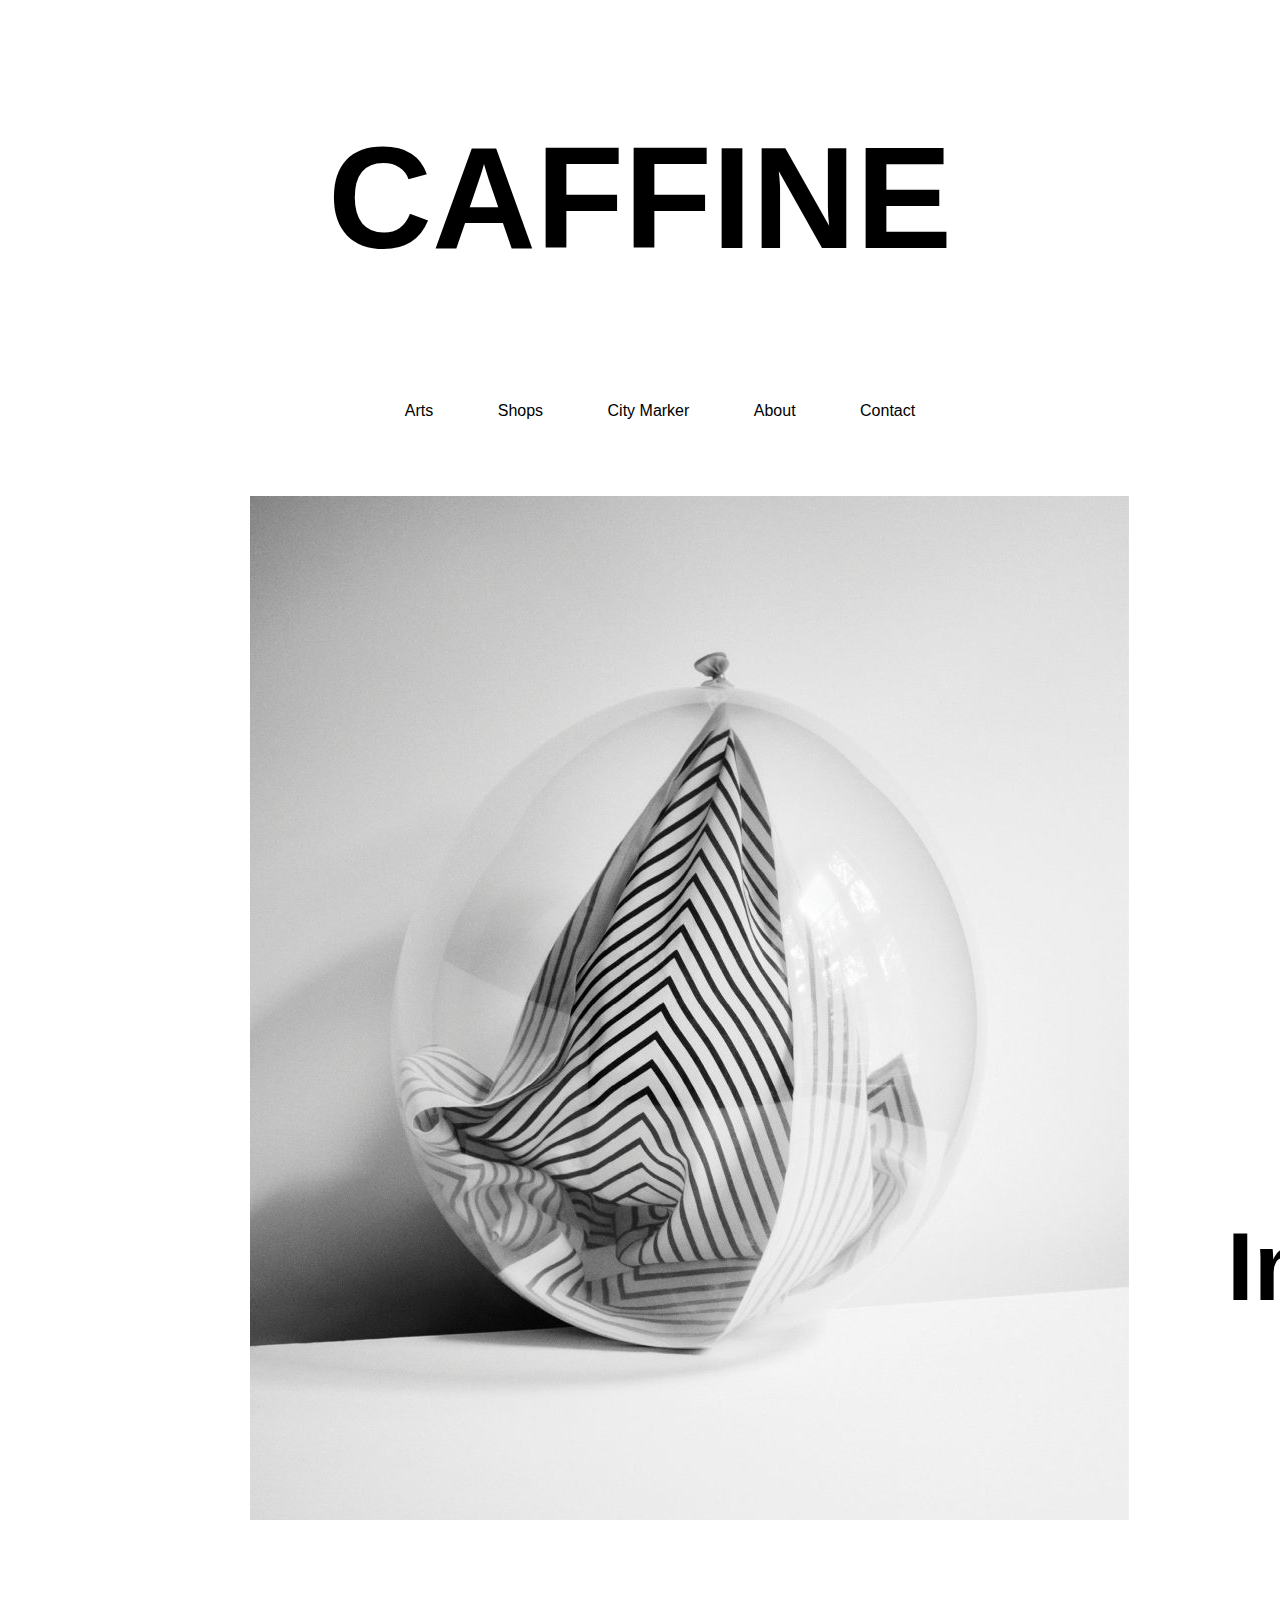
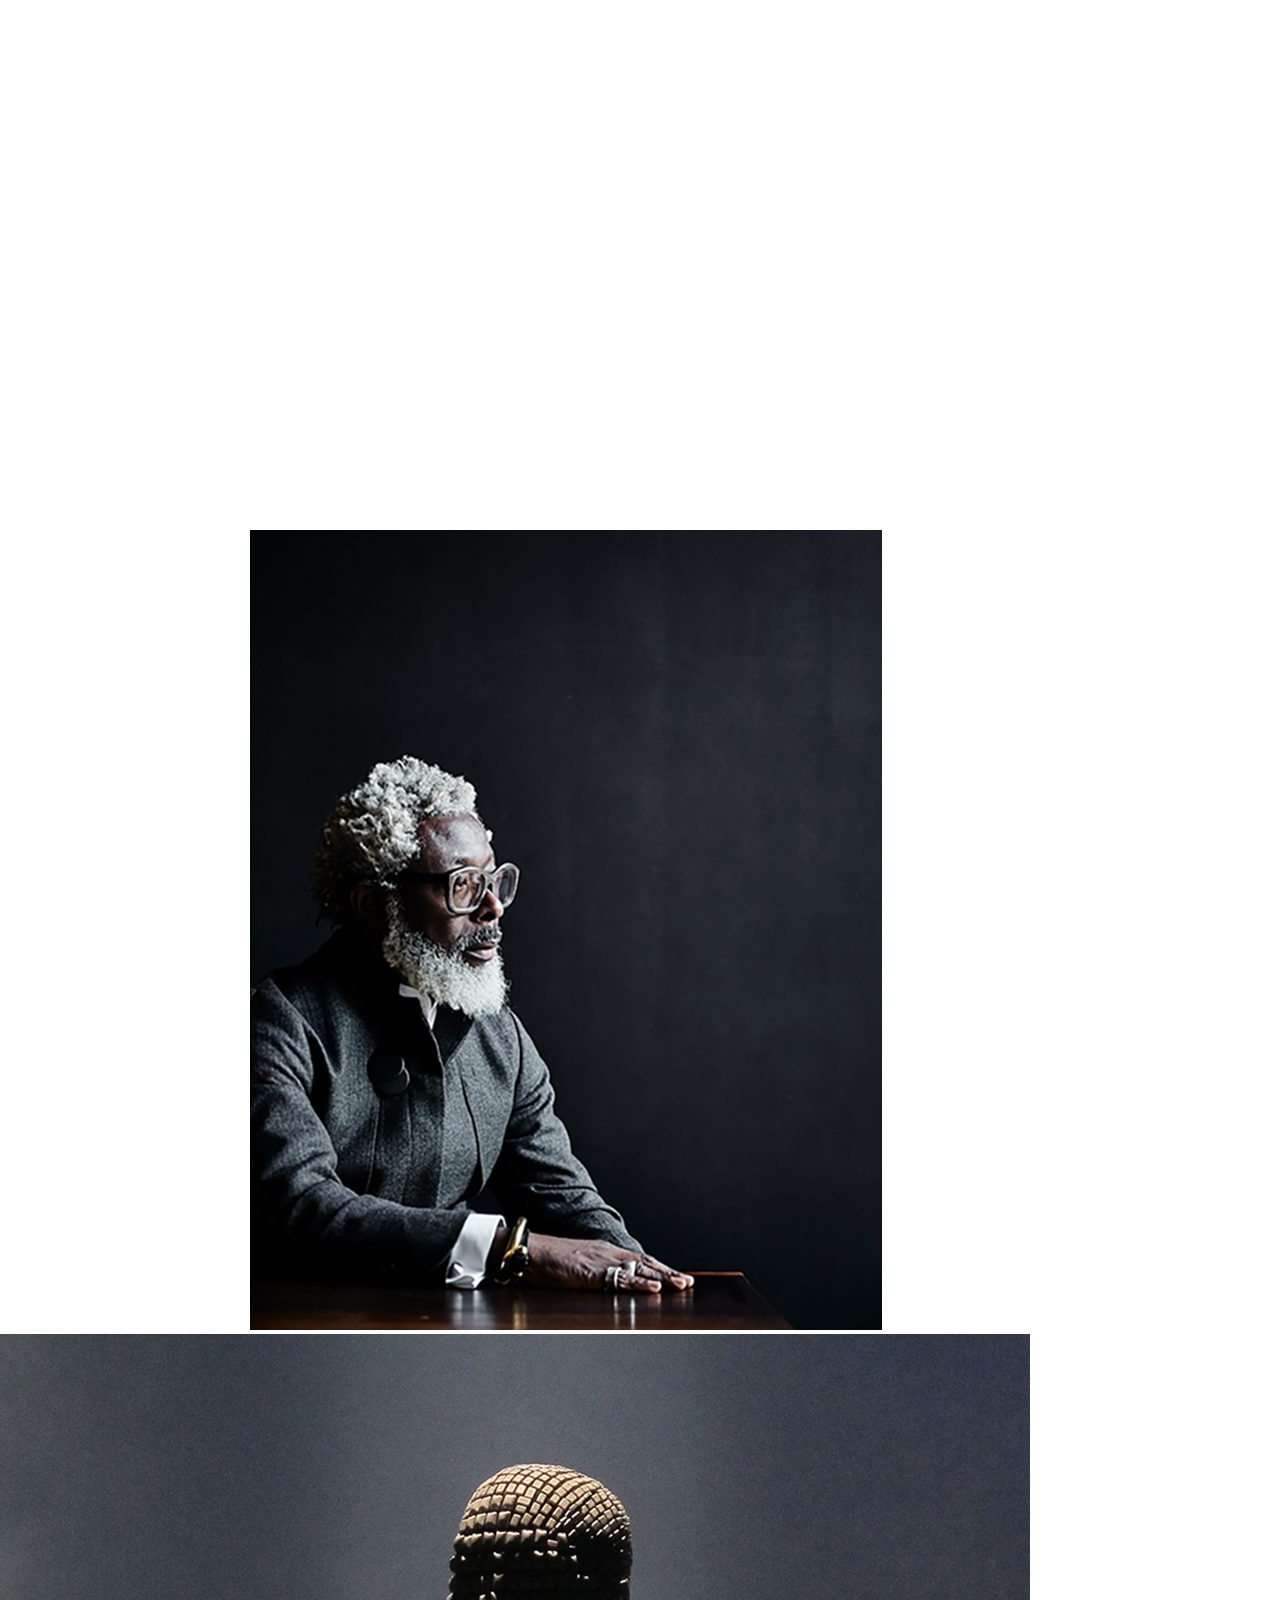
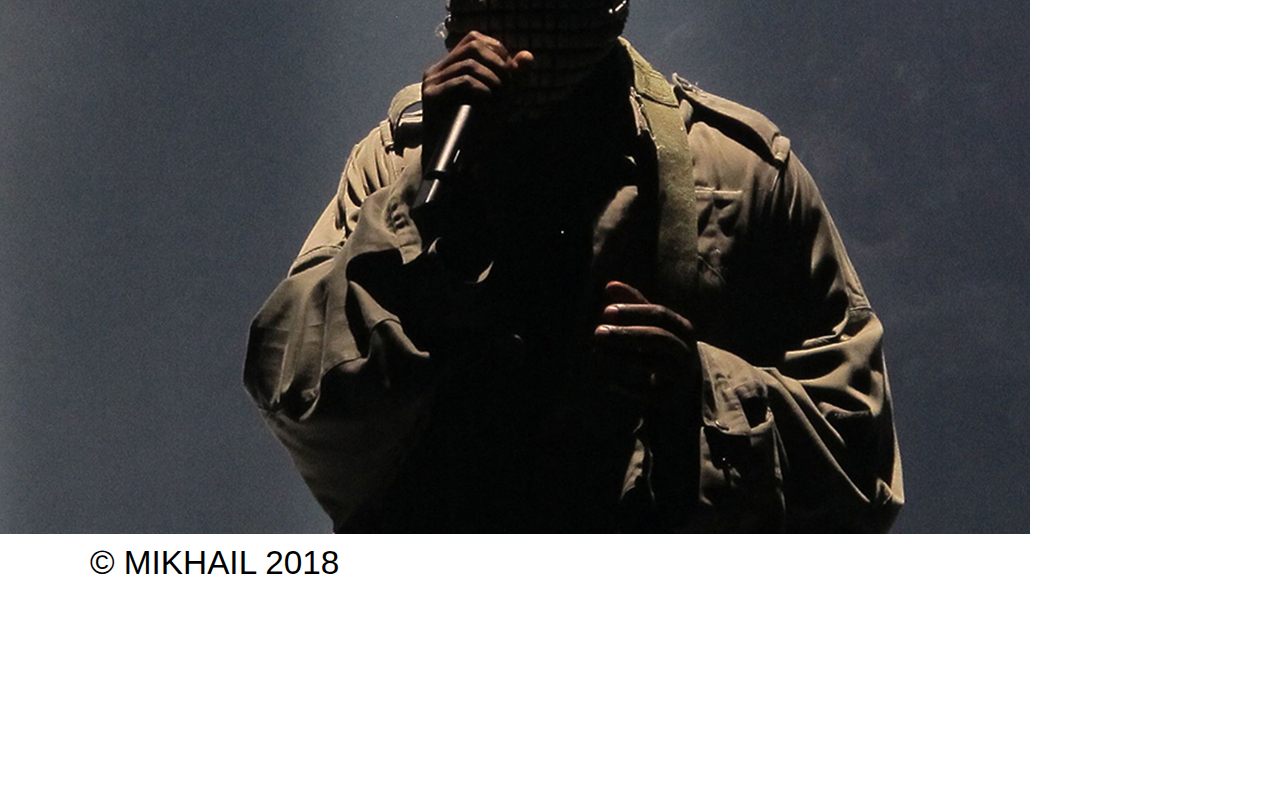
<file: Caffine/arts/arts.html>
<!doctype html>
<html lang="en">

<head>
    <title> Caffine </title>

    <!-- Required meta tags -->
    <meta charset="utf-8">
    <meta name="viewport" content="width=device-width, initial-scale=1, shrink-to-fit=no">

    <!-- Bootstrap CSS -->
    <link rel="stylesheet" href="https://stackpath.bootstrapcdn.com/bootstrap/4.1.3/css/bootstrap.min.css" integrity="sha384-MCw98/SFnGE8fJT3GXwEOngsV7Zt27NXFoaoApmYm81iuXoPkFOJwJ8ERdknLPMO" crossorigin="anonymous">


    <!---css and fonts -->

    <link rel="stylesheet" href="../css/caffinestyle.css">

</head>

<body>

    <!---title and naviagation-->
    <header>
            <a class="caffine" href="../index.html"> 
        <h1> CAFFINE </h1>  
</a> 

        <nav class="main-nav">



            <ul>
                <li class="current-page-item"><a onClick="return true" href="arts.html" title="Home">Arts</a></li>

                <li class="current-page-item"><a onClick="return true" href="../shops/shops.html" title="Home">Shops</a></li>

                <li class="current-page-item"><a onClick="return true" href="../landart/landart.html" title="Home">City Marker</a></li>

                <li class="current-page-item"><a onClick="return true" href="about.html" title="Home">About</a></li>

                <li class="current-page-item"><a onClick="return true" href="../contact/contact.html" title="Home">Contact</a></li>


            </ul>
        </nav>

    </header>
   

    <div class="container1">


        <a href="../arts/imitation.html"> <img src="../arts/img/imart.jpeg" alt="img"> </a>

    </div>

    <div class="container2">
        <h3 class="subhead"> Imitation As Art</h3>
        <a href="../arts/imitation.html">

        </a>

    </div>

    <article class="container-fluid text-center">
        <div class="row">
            <div class="col-sm">

                <a class="img-fluid" href="../arts/michael.html"> <img src="../arts/img/Michael2.jpg" alt="img"> </a>

            </div>
        </div>

        <div class="row2">
            <div class="col-sm">

                <a class="img-fluid" href="../arts/marg.html"> <img src="../arts/img/marg2.jpg" alt="img"> </a>

            </div>
        </div>


    </article>


   



    
    
    <footer>
        <p> <small> &copy; MIKHAIL 2018</small></p>
    </footer>


</body>

</html>
</file>
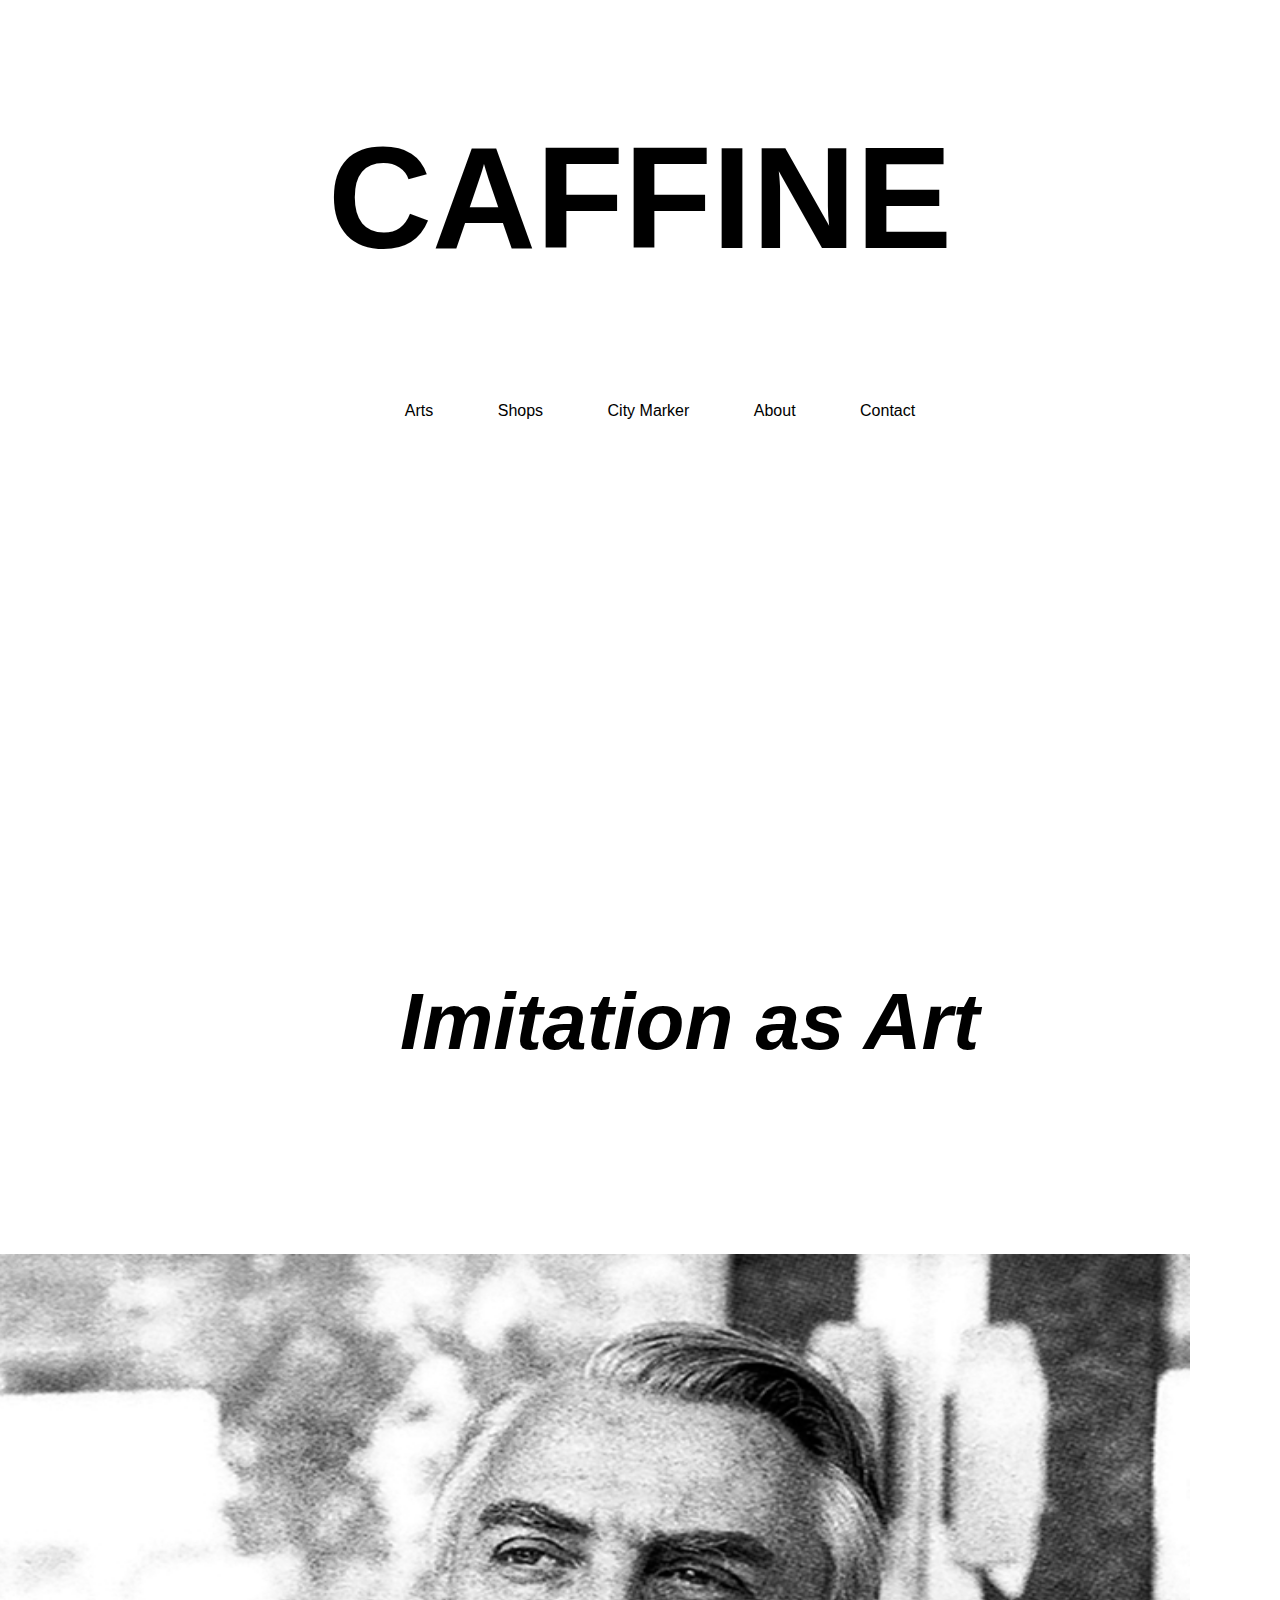
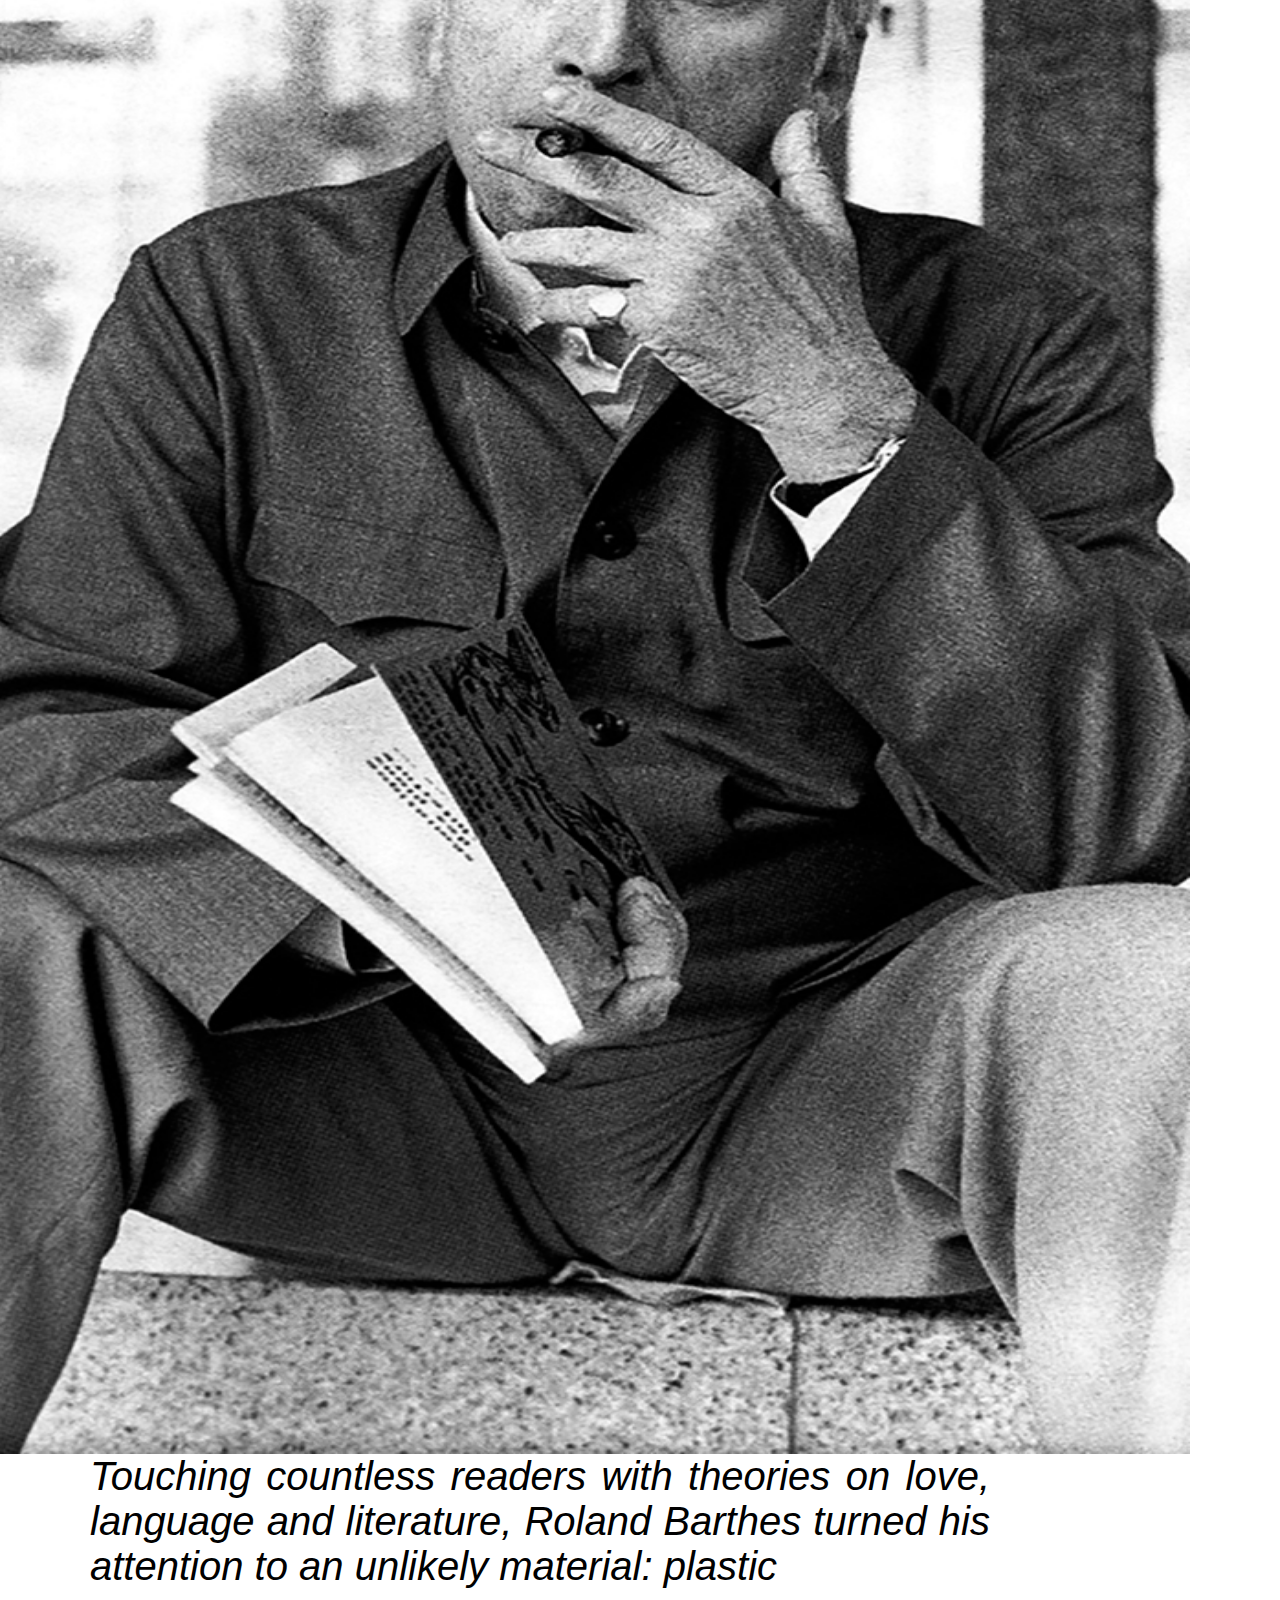
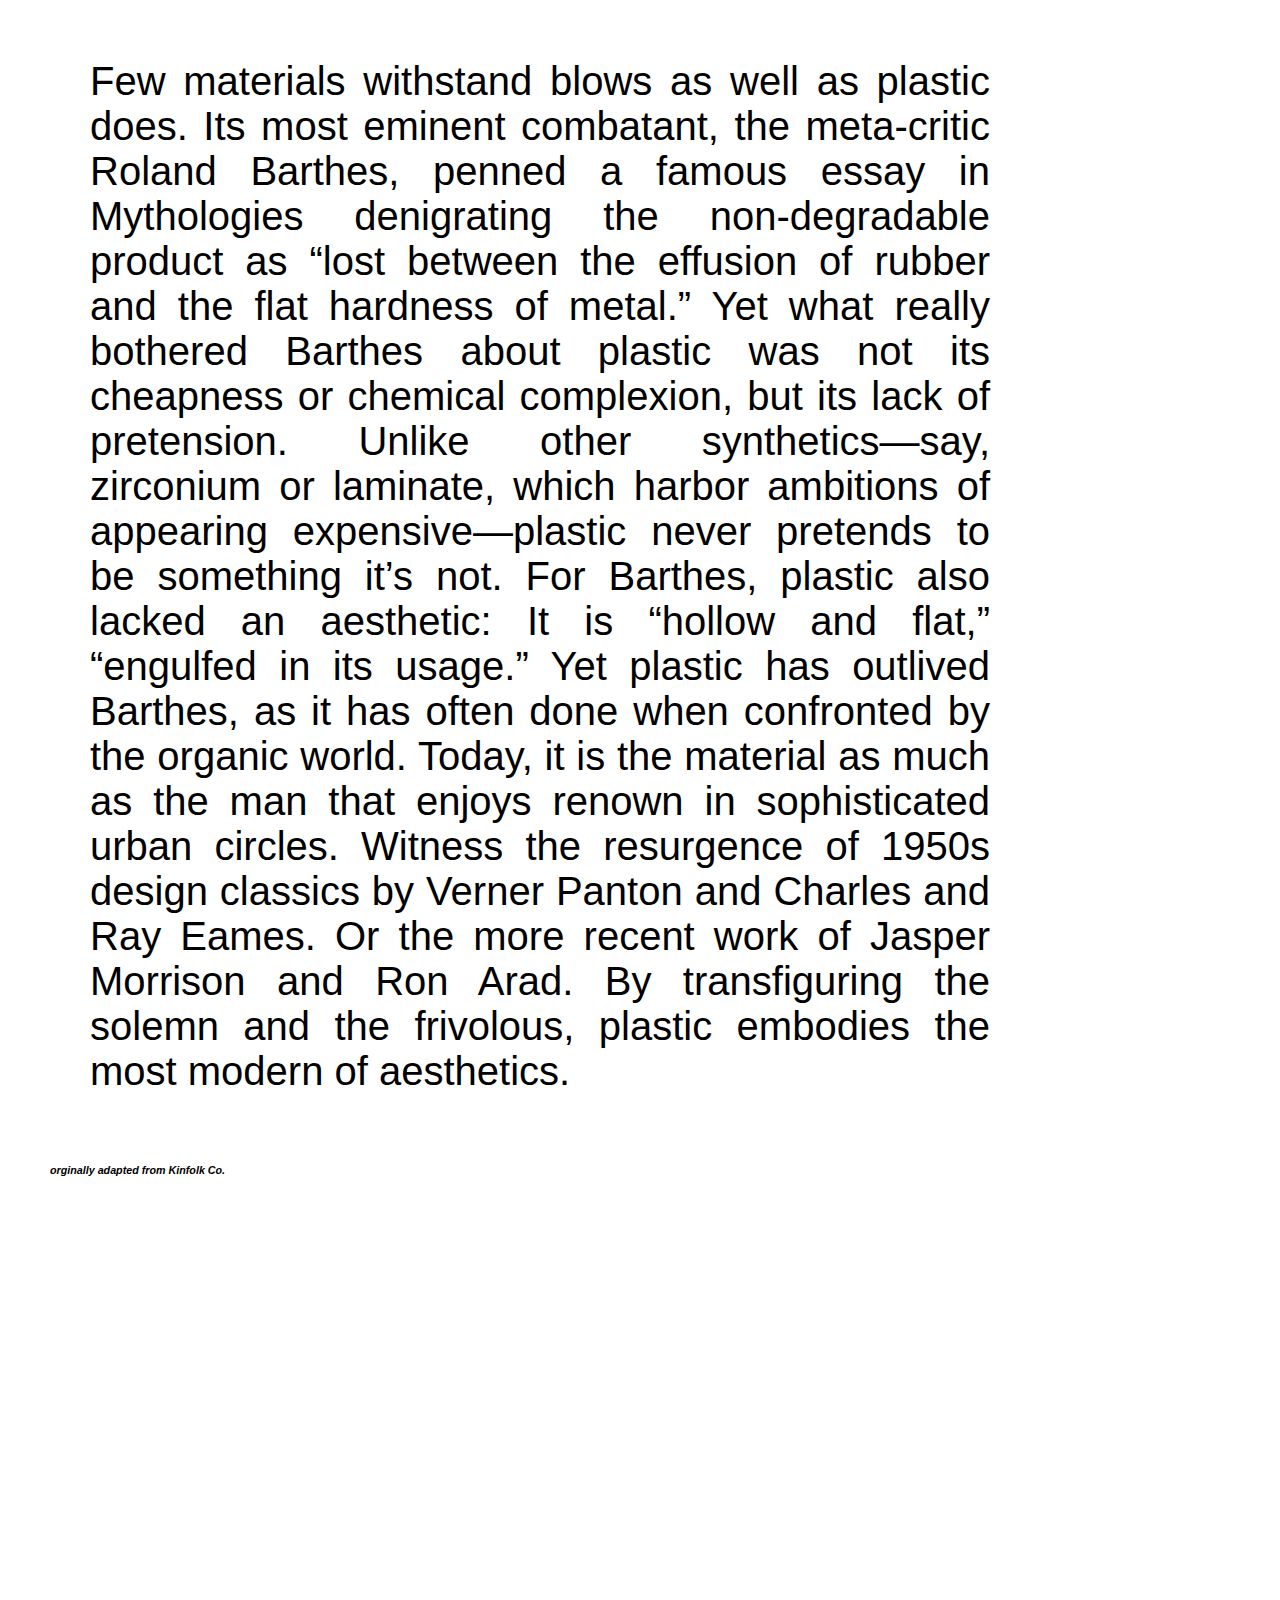
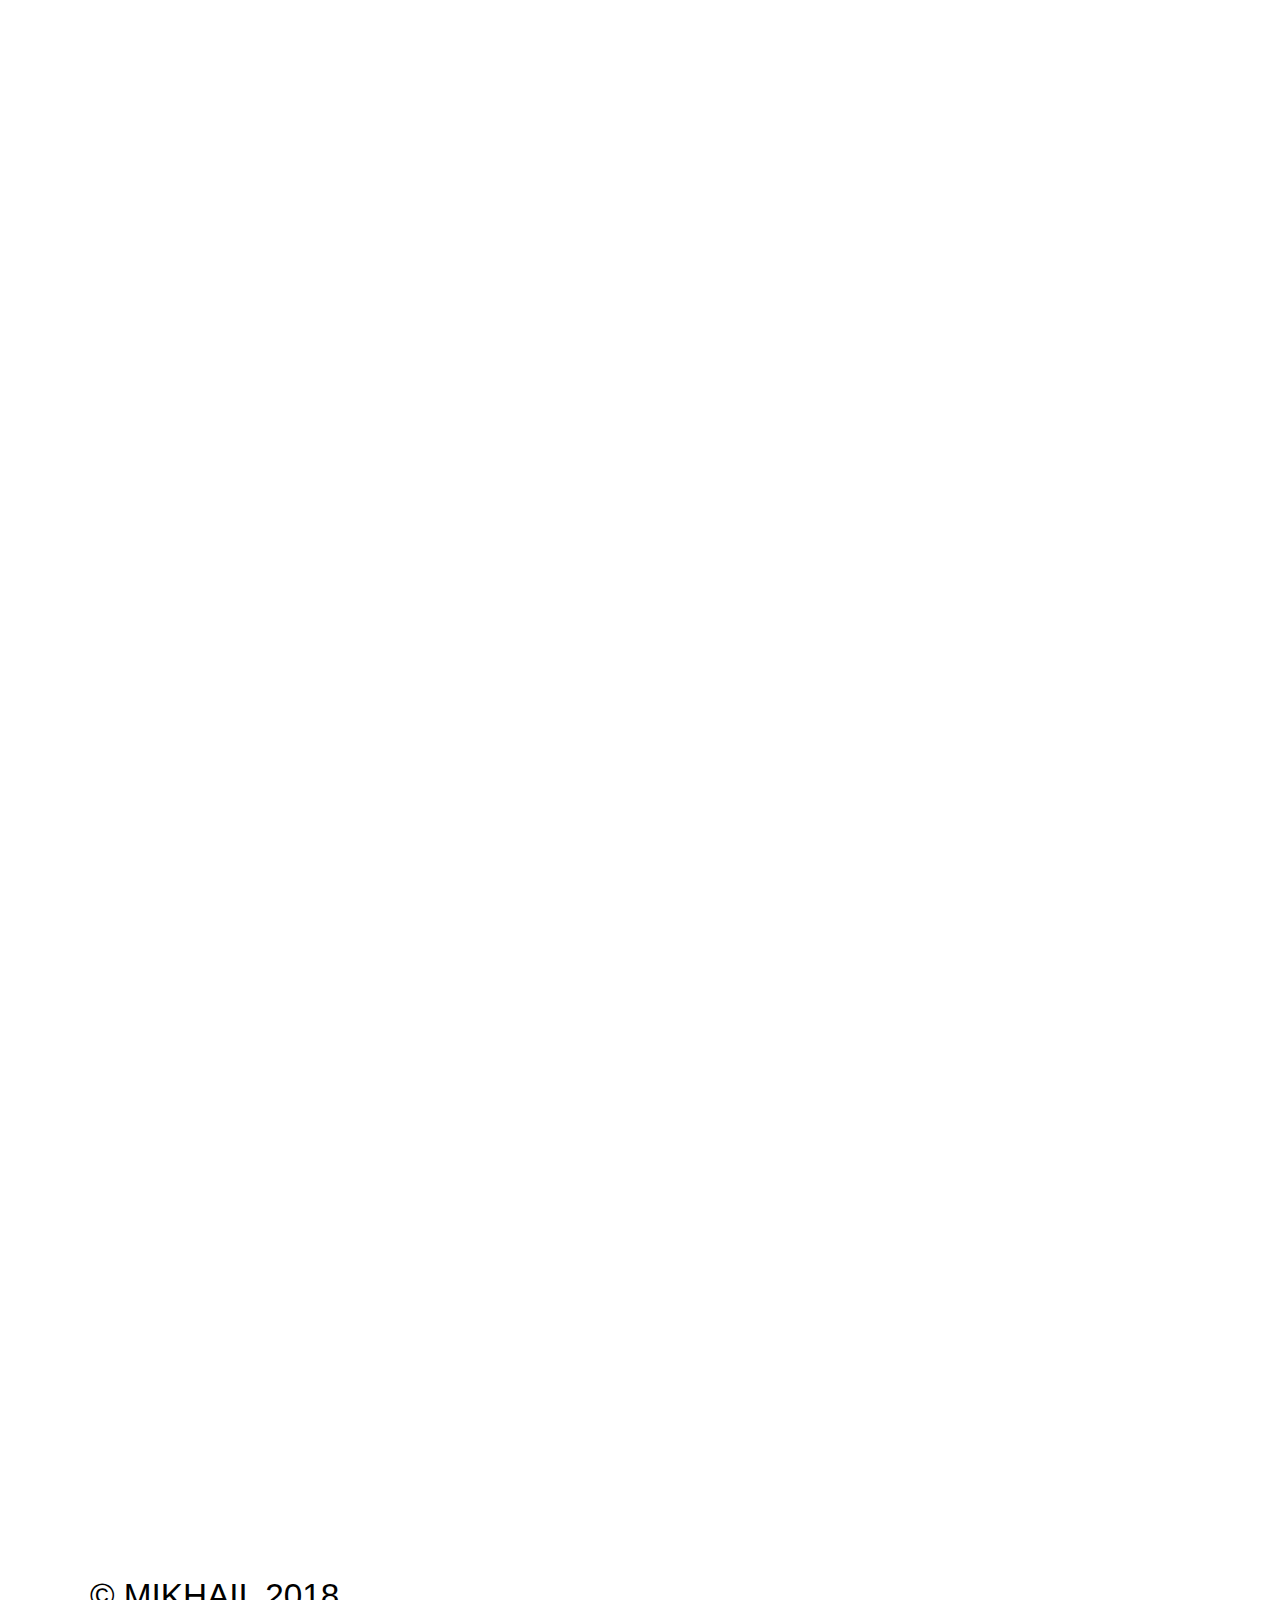
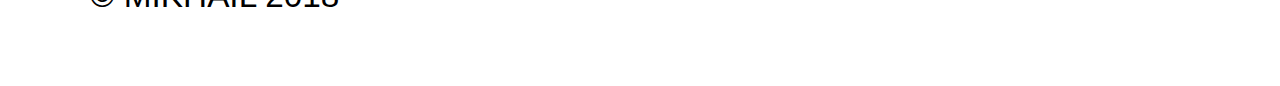
<file: Caffine/arts/imitation.html>
<!doctype html>
<html lang="en">

<head>
    <title> Caffine </title>

    <!-- Required meta tags -->
    <meta charset="utf-8">
    <meta name="viewport" content="width=device-width, initial-scale=1, shrink-to-fit=no">

    <!-- Bootstrap CSS -->
    <link rel="stylesheet" href="https://stackpath.bootstrapcdn.com/bootstrap/4.1.3/css/bootstrap.min.css" integrity="sha384-MCw98/SFnGE8fJT3GXwEOngsV7Zt27NXFoaoApmYm81iuXoPkFOJwJ8ERdknLPMO" crossorigin="anonymous">
     <link rel="stylesheet" href="https://use.fontawesome.com/releases/v5.5.0/css/all.css" integrity="sha384-B4dIYHKNBt8Bc12p+WXckhzcICo0wtJAoU8YZTY5qE0Id1GSseTk6S+L3BlXeVIU" crossorigin="anonymous">


    <!---css and fonts -->

    <link rel="stylesheet" href="../css/caffinestyle.css">

</head>

<body>

    <!---title and naviagation-->
    <header>
             <a class="caffine" href="../index.html"> 
        <h1> CAFFINE </h1>  
</a> 

        <nav class="main-nav">



            <ul>
                <li class="current-page-item"><a onClick="return true" href="../arts/arts.html" title="Home">Arts</a></li>

                <li class="current-page-item"><a onClick="return true" href="../shops/shops.html" title="Home">Shops</a></li>

                <li class="current-page-item"><a onClick="return true" href="../landart/landart.html" title="Home">City Marker</a></li>

                <li class="current-page-item"><a onClick="return true" href="#" title="Home">About</a></li>

                <li class="current-page-item"><a onClick="return true" href="../contact/contact.html" title="Home">Contact</a></li>


            </ul>
        </nav>

    </header>




    
    <h2 class= "heading"> Imitation as Art </h2>
    
      <img class="n-img" src="img/barthes.jpg" alt= "rolandbarthes"> 
    
    
    <p class="cap"> Touching countless readers with theories on love, language and literature, Roland Barthes turned his attention to an unlikely material: plastic</p>
<p>Few materials withstand blows as well as plastic does. Its most eminent combatant, the meta-critic Roland Barthes, penned a famous essay in Mythologies denigrating the non-degradable product as “lost between the effusion of rubber and the flat hardness of metal.” Yet what really bothered Barthes about plastic was not its cheapness or chemical complexion, but its lack of pretension. Unlike other synthetics—say, zirconium or laminate, which harbor ambitions of appearing expensive—plastic never pretends to be something it’s not.

For Barthes, plastic also lacked an aesthetic: It is “hollow and flat,” “engulfed in its usage.” Yet plastic has outlived Barthes, as it has often done when confronted by the organic world. Today, it is the material as much as the man that enjoys renown in sophisticated urban circles. Witness the resurgence of 1950s design classics by Verner Panton and Charles and Ray Eames. Or the more recent work of Jasper Morrison and Ron Arad. By transfiguring the solemn and the frivolous, plastic embodies the most modern of aesthetics.</p>
    
    
    
    <h6> orginally adapted from Kinfolk Co.</h6>
    
       <article class="n-img"> 
           <a class= "btn btn-outline-dark" href="michael.html" role="button"> <i class="fas fa-angle-left"></i> Previous Story</a>


    
<a class= "btn btn-outline-dark" href="marg.html" role="button">Next Story <i class="fas fa-angle-right"></i></a>


    
    </article>
    
    
    
    
    
    
    
    



    <footer>
        <p> <small> &copy; MIKHAIL 2018</small></p>
    </footer>


</body>

</html>
</file>
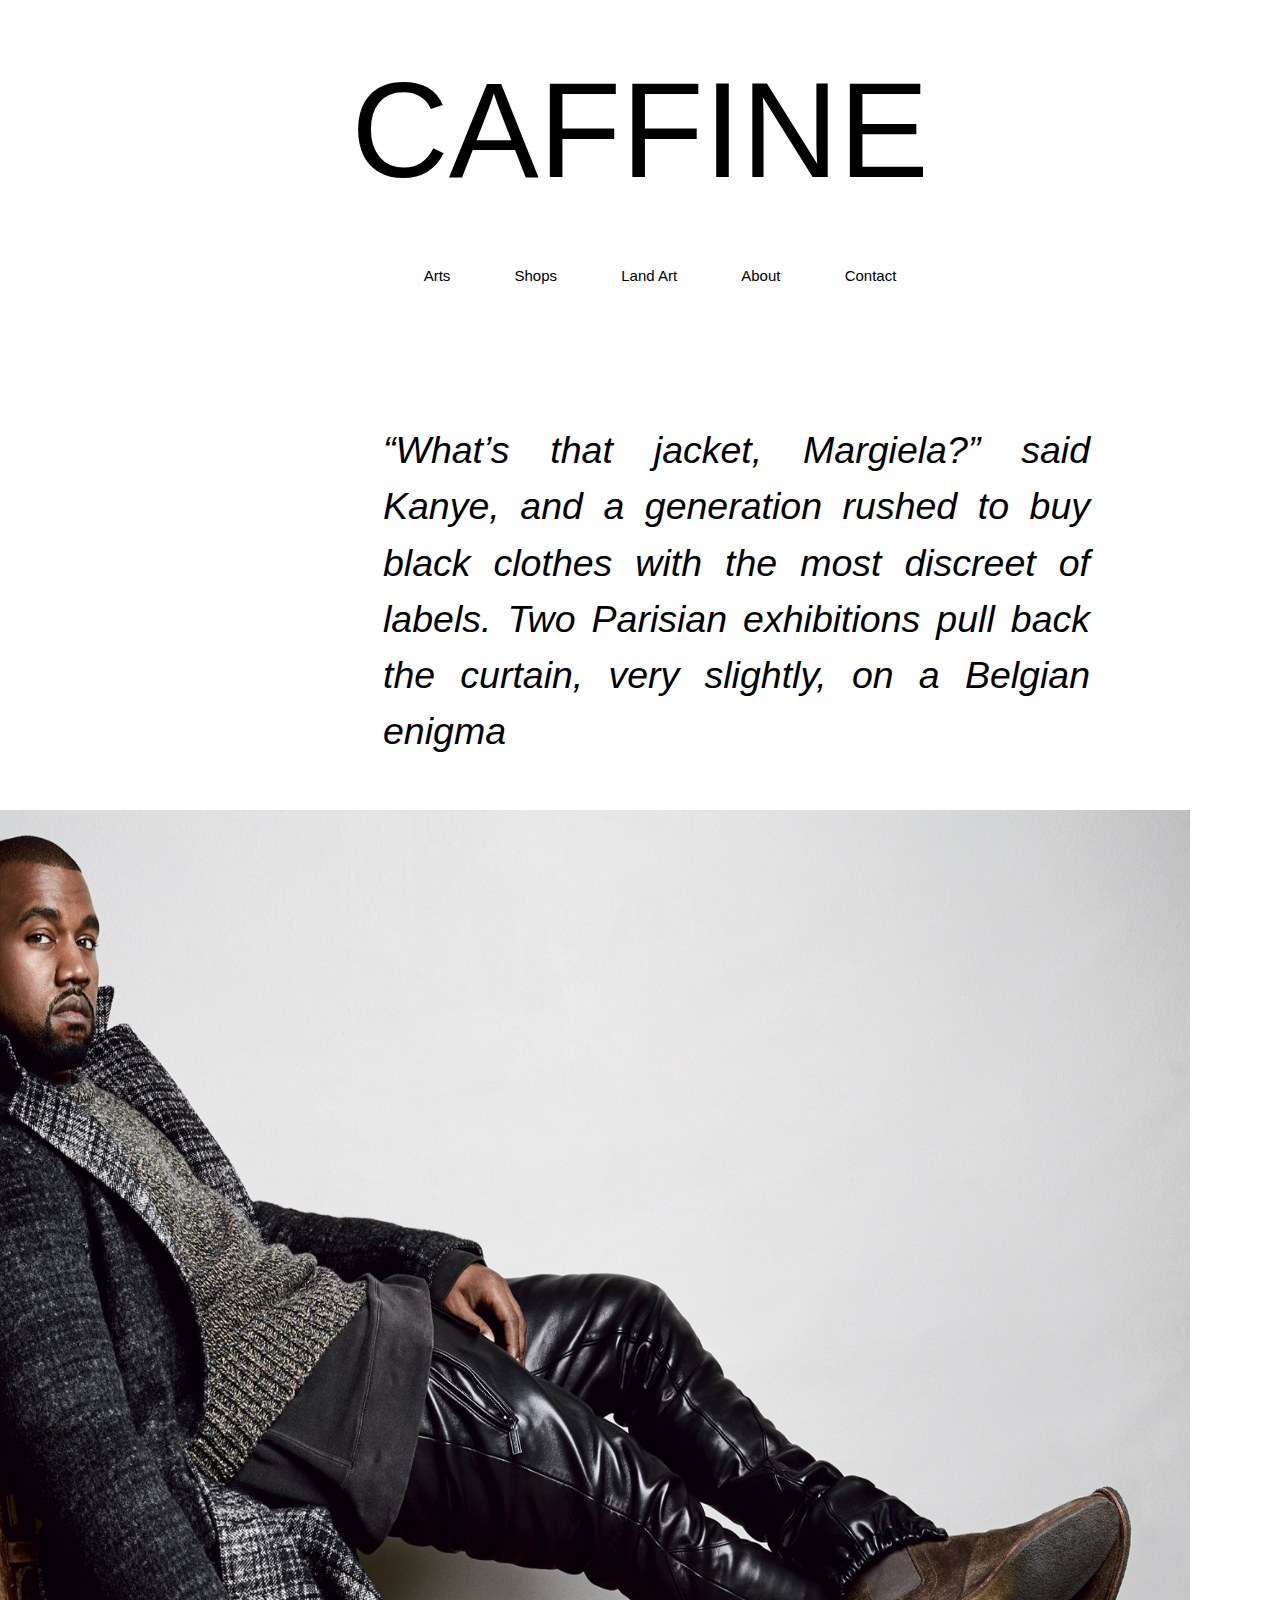
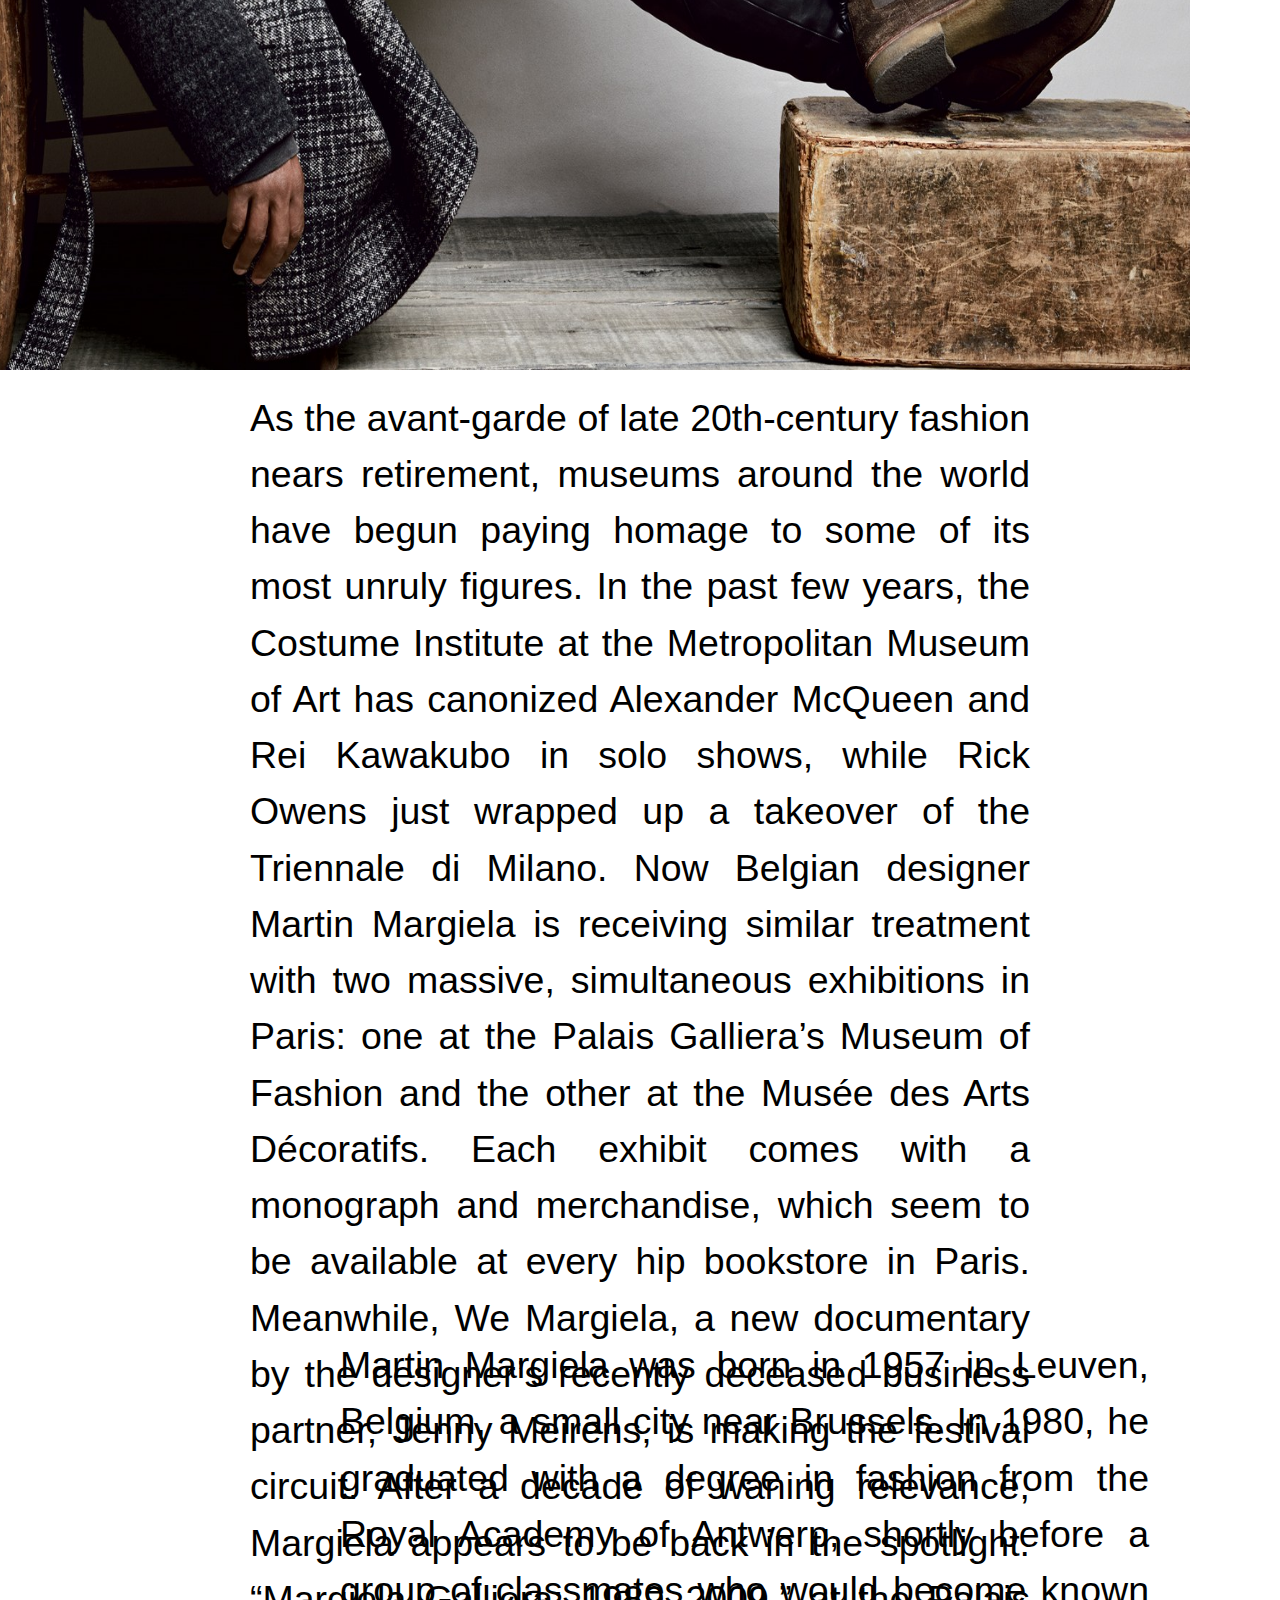
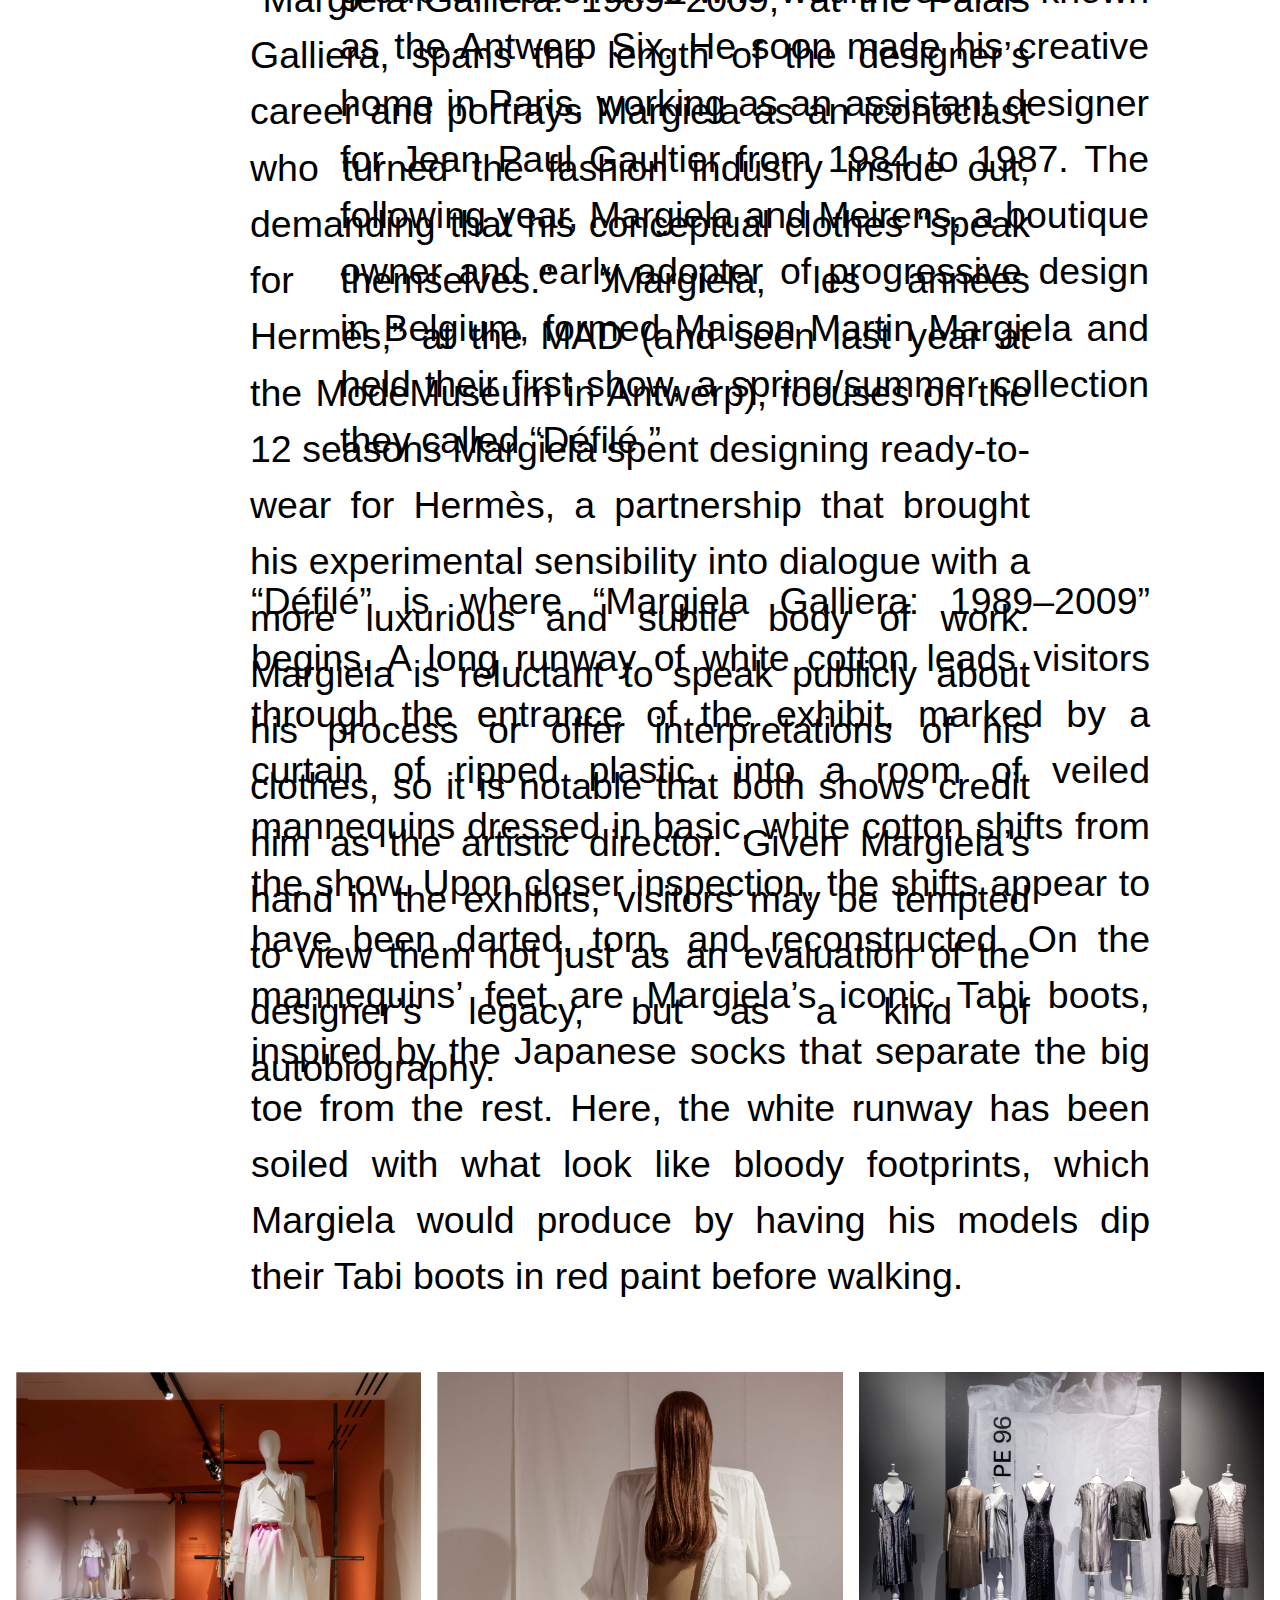
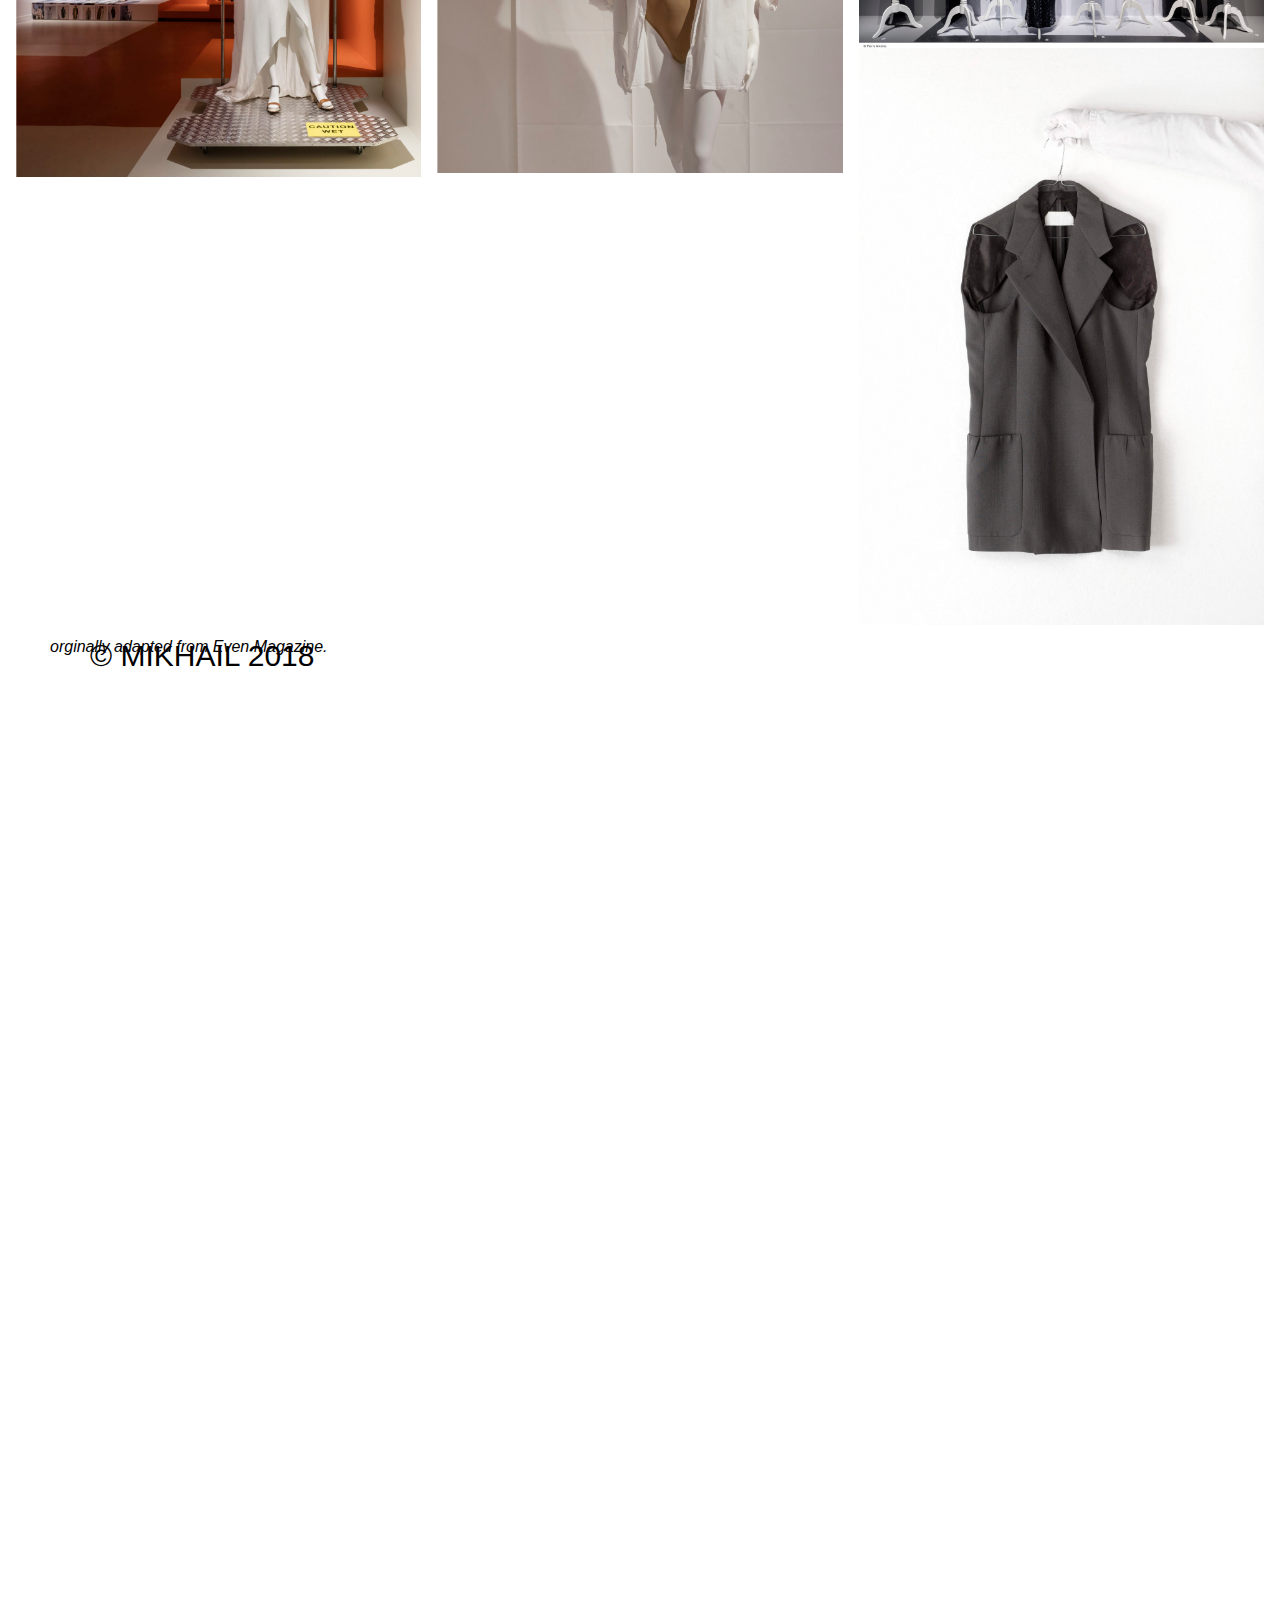
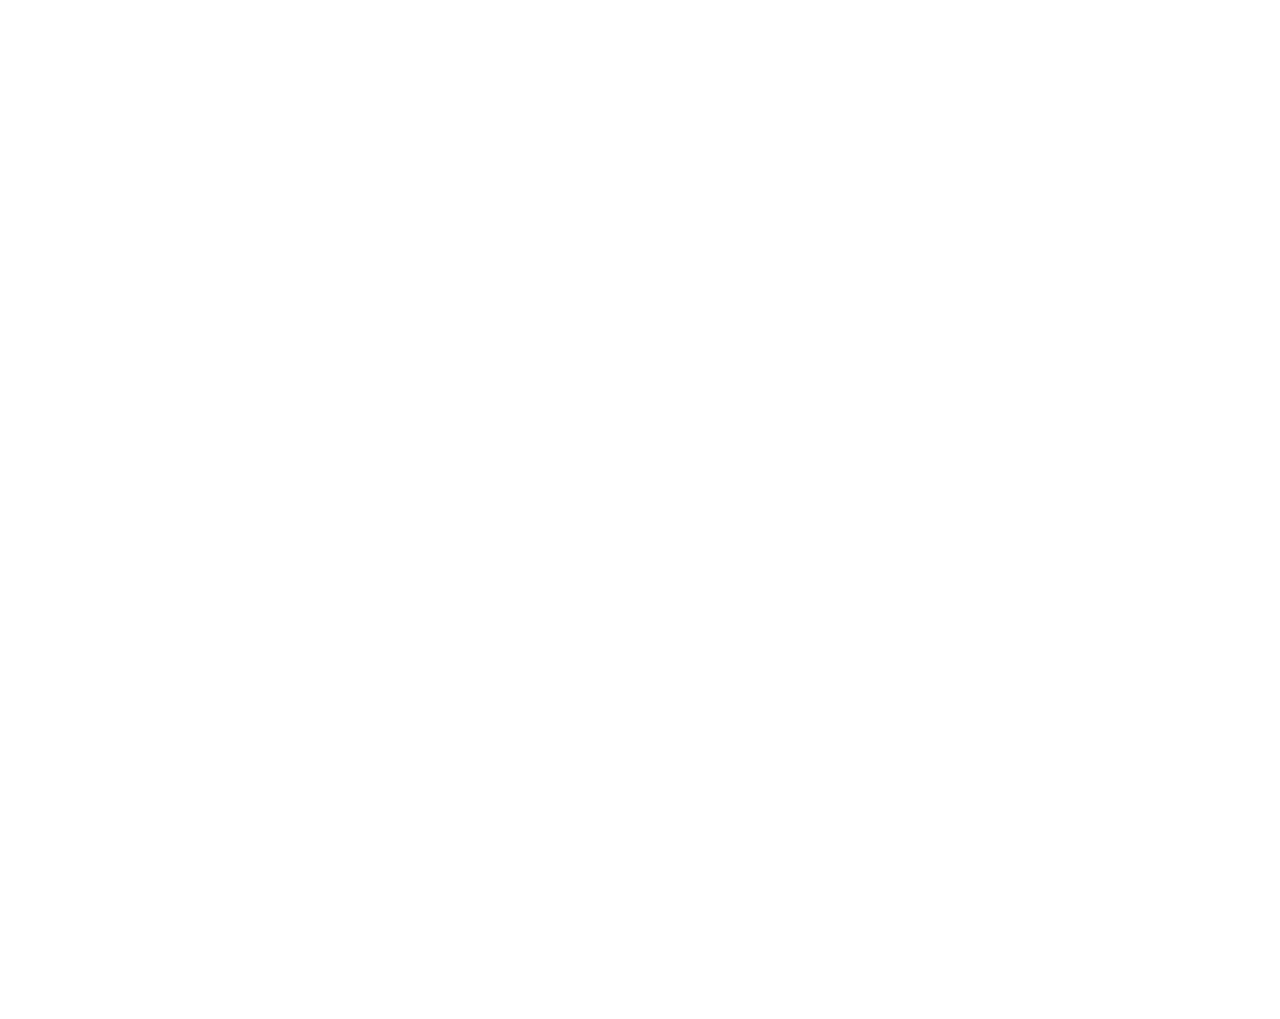
<file: Caffine/arts/marg.html>
<!doctype html>
<html lang="en">

<head>
    <title> Caffine </title>

    <!-- Required meta tags -->
    <meta charset="utf-8">
    <meta name="viewport" content="width=device-width, initial-scale=1, shrink-to-fit=no">

    <!-- Bootstrap CSS -->
    <link rel="stylesheet" href="https://stackpath.bootstrapcdn.com/bootstrap/4.1.3/css/bootstrap.min.css" integrity="sha384-MCw98/SFnGE8fJT3GXwEOngsV7Zt27NXFoaoApmYm81iuXoPkFOJwJ8ERdknLPMO" crossorigin="anonymous">
    <link rel="stylesheet" href="https://www.w3schools.com/w3css/4/w3.css">


    <!---css and fonts -->

    <link rel="stylesheet" href="../css/caffinestyle.css">

</head>

<body>

    <!---title and naviagation-->
    <header>
         <a class="caffine" href="../index.html"> 
        <h1> CAFFINE </h1>  
</a> 

        <nav class="main-nav">



            <ul>
                <li class="current-page-item"><a onClick="return true" href="../arts/arts.html" title="Home">Arts</a></li>

                <li class="current-page-item"><a onClick="return true" href="#" title="Home">Shops</a></li>

                <li class="current-page-item"><a onClick="return true" href="#" title="Home">Land Art</a></li>

                <li class="current-page-item"><a onClick="return true" href="#" title="Home">About</a></li>

                <li class="current-page-item"><a onClick="return true" href="../contact/contact.html" title="Home">Contact</a></li>


            </ul>
        </nav>

    </header>

<div class="marg">
    <article> 
 
    <h4 class="cap4"> “What’s that jacket, Margiela?” said Kanye, and a generation rushed to buy black clothes with the most discreet of labels. Two Parisian exhibitions pull back the curtain, very slightly, on a Belgian enigma</h4>
    
        <img class="n-img4" src="../arts/img/kanye.jpg" alt= "kanye"> 
    
<h4 class="mtext"> As the avant-garde of late 20th-century fashion nears retirement, museums around the world have begun paying homage to some of its most unruly figures. In the past few years, the Costume Institute at the Metropolitan Museum of Art has canonized Alexander McQueen and Rei Kawakubo in solo shows, while Rick Owens just wrapped up a takeover of the Triennale di Milano. Now Belgian designer Martin Margiela is receiving similar treatment with two massive, simultaneous exhibitions in Paris: one at the Palais Galliera’s Museum of Fashion and the other at the Musée des Arts Décoratifs. Each exhibit comes with a monograph and merchandise, which seem to be available at every hip bookstore in Paris. Meanwhile, We Margiela, a new documentary by the designer’s recently deceased business partner, Jenny Meirens, is making the festival circuit. After a decade of waning relevance, Margiela appears to be back in the spotlight.
“Margiela Galliera: 1989–2009,” at the Palais Galliera, spans the length of the designer’s career and portrays Margiela as an iconoclast who turned the fashion industry inside out, demanding that his conceptual clothes “speak for themselves.” “Margiela, les années Hermès,” at the MAD (and seen last year at the ModeMuseum in Antwerp), focuses on the 12 seasons Margiela spent designing ready-to-wear for Hermès, a partnership that brought his experimental sensibility into dialogue with a more luxurious and subtle body of work. Margiela is reluctant to speak publicly about his process or offer interpretations of his clothes, so it is notable that both shows credit him as the artistic director. Given Margiela’s hand in the exhibits, visitors may be tempted to view them not just as an evaluation of the designer’s legacy, but as a kind of autobiography.
</h4>
   <div class="row">
        <div class="col-sm">
       
       <p class="mp2"> Martin Margiela was born in 1957 in Leuven, Belgium, a small city near Brussels. In 1980, he graduated with a degree in fashion from the Royal Academy of Antwerp, shortly before a group of classmates who would become known as the Antwerp Six. He soon made his creative home in Paris, working as an assistant designer for Jean Paul Gaultier from 1984 to 1987. The following year, Margiela and Meirens, a boutique owner and early adopter of progressive design in Belgium, formed Maison Martin Margiela and held their first show, a spring/summer collection they called “Défilé.”</p>
       </div>
        
        
        </div>
        
        <div class="row">
        <div class="col-sm">
       
       <p class="mp"> “Défilé” is where “Margiela Galliera: 1989–2009” begins. A long runway of white cotton leads visitors through the entrance of the exhibit, marked by a curtain of ripped plastic, into a room of veiled mannequins dressed in basic, white cotton shifts from the show. Upon closer inspection, the shifts appear to have been darted, torn, and reconstructed. On the mannequins’ feet are Margiela’s iconic Tabi boots, inspired by the Japanese socks that separate the big toe from the rest. Here, the white runway has been soiled with what look like bloody footprints, which Margiela would produce by having his models dip their Tabi boots in red paint before walking.</p>
       </div>
        
        
        </div>
        
        
        
        <div class="w3-container">
 
</div>

<div class="w3-row-padding">
  <div class="w3-container w3-third">
      
      
    <img src="../arts/img/gallery1.jpg" alt="img" style="width:100%;cursor:pointer" 
    onclick="onClick(this)" class="w3-hover-opacity">
  </div>
  <div class="w3-container w3-third">
      
      
    <img src="../arts/img/gallery2.jpg" alt="img" style="width:100%;cursor:pointer" 
    onclick="onClick(this)" class="w3-hover-opacity">
  </div>
  <div class="w3-container w3-third">
   
      <img src="../arts/img/gallery4.jpg" alt="img" style="width:100%;cursor:pointer" 
    onclick=onClick(this) class="w3-hover-opacity">
  </div>
    
    
    
    <div class="w3-container w3-third">
    <img src="../arts/img/gallery5.jpg"  alt="img" style="width:100%;cursor:pointer" 
    onclick="onClick(this)" class="w3-hover-opacity">
  </div>
    
    
    
  
</div>



<script>
function onClick(element) {
  document.getElementById("img01").src = element.src;
  document.getElementById("modal01").style.display = "block";
}
</script>
        
        
        
    </article>
    
    
    <h6> orginally adapted from Even Magazine.</h6>
    
    
    
    
    
    
    
         <article class="n-img"> 
           <a class= "btn btn-outline-dark" href="marg.html" role="button"> <i class="fas fa-angle-left"></i> Previous Story</a>


    
<a class= "btn btn-outline-dark" href="imitation.html" role="button">Next Story <i class="fas fa-angle-right"></i></a>


    
    </article>
    
    
    
<div id="modal01" class="w3-modal" onclick="this.style.display='none'">
  <span class="w3-button w3-hover-red w3-xlarge w3-display-topright">&times;</span>
  <div class="w3-modal-content w3-animate-zoom">
  <img id="img01" style="width:100%">

      
      
  </div>
</div>
    
    
    


    </div>
    <footer>
        <p> <small> &copy; MIKHAIL 2018</small></p>
    </footer>


</body>

</html>
</file>
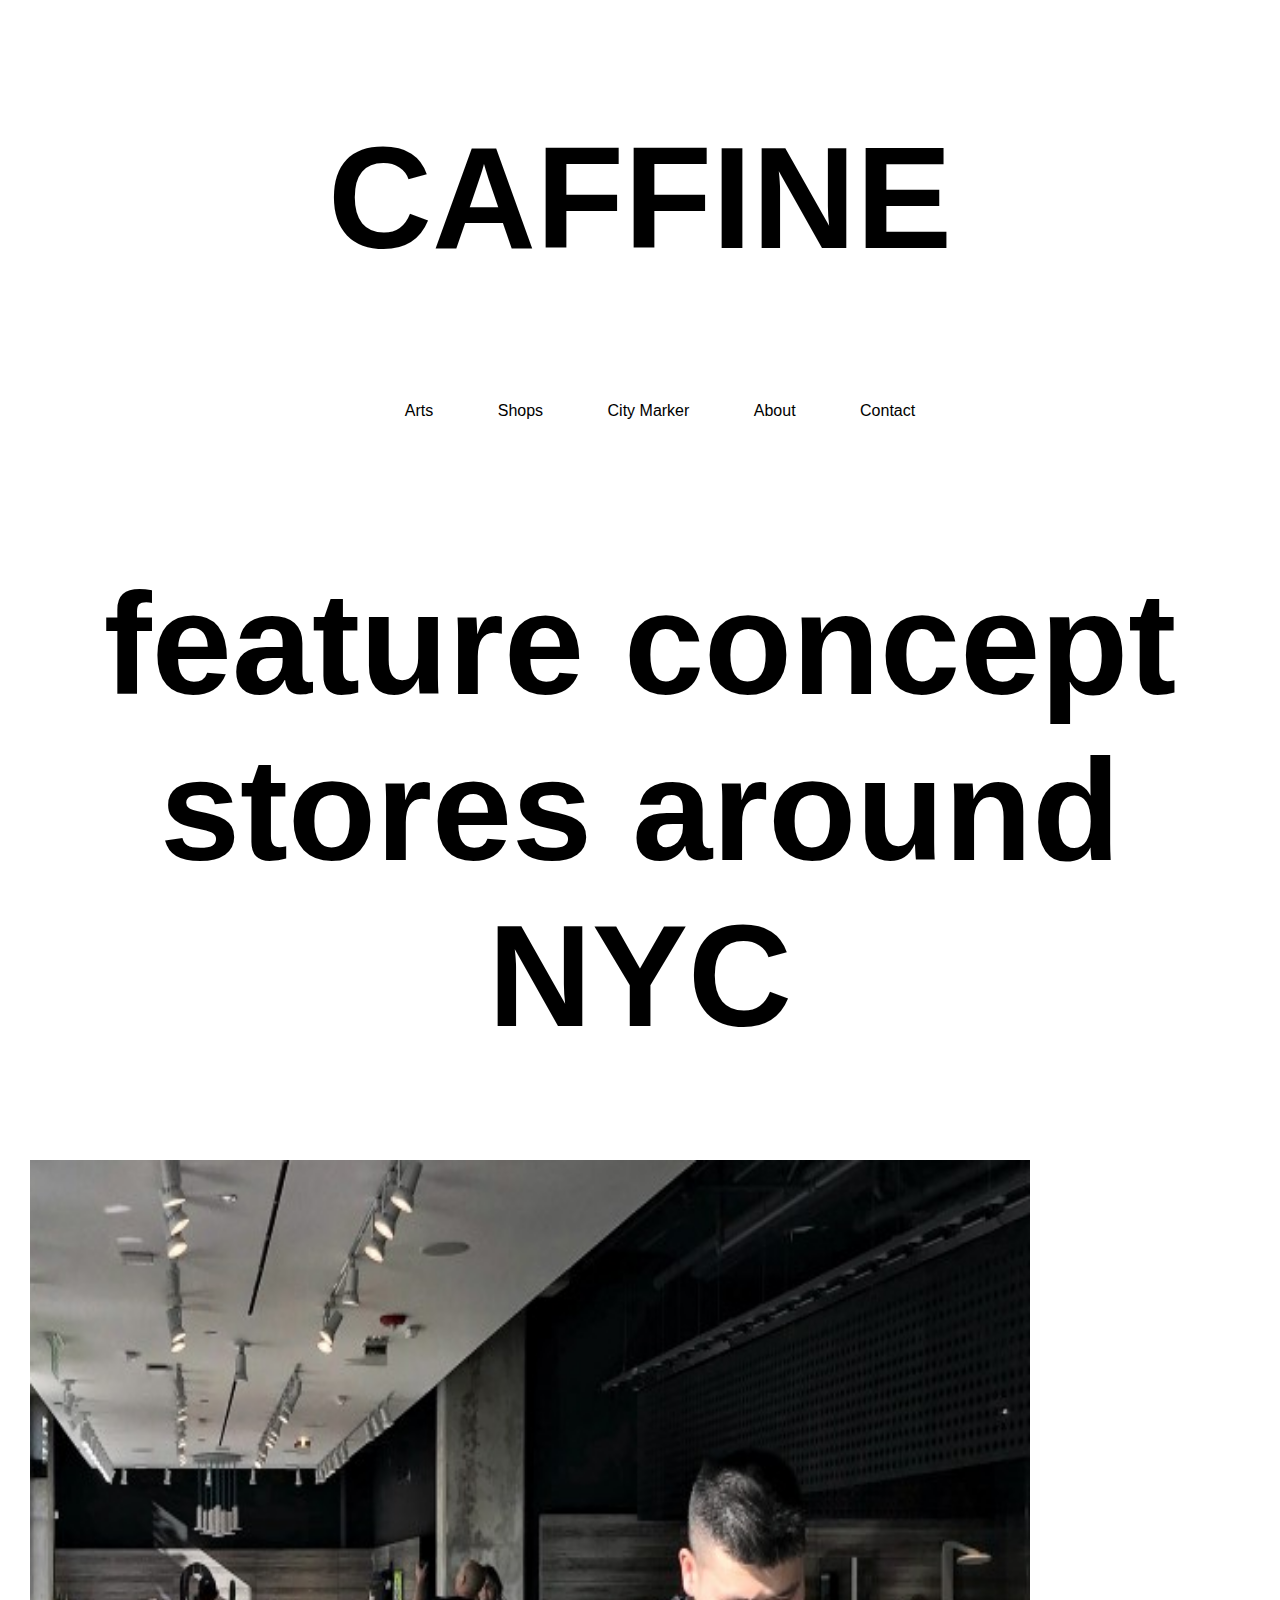
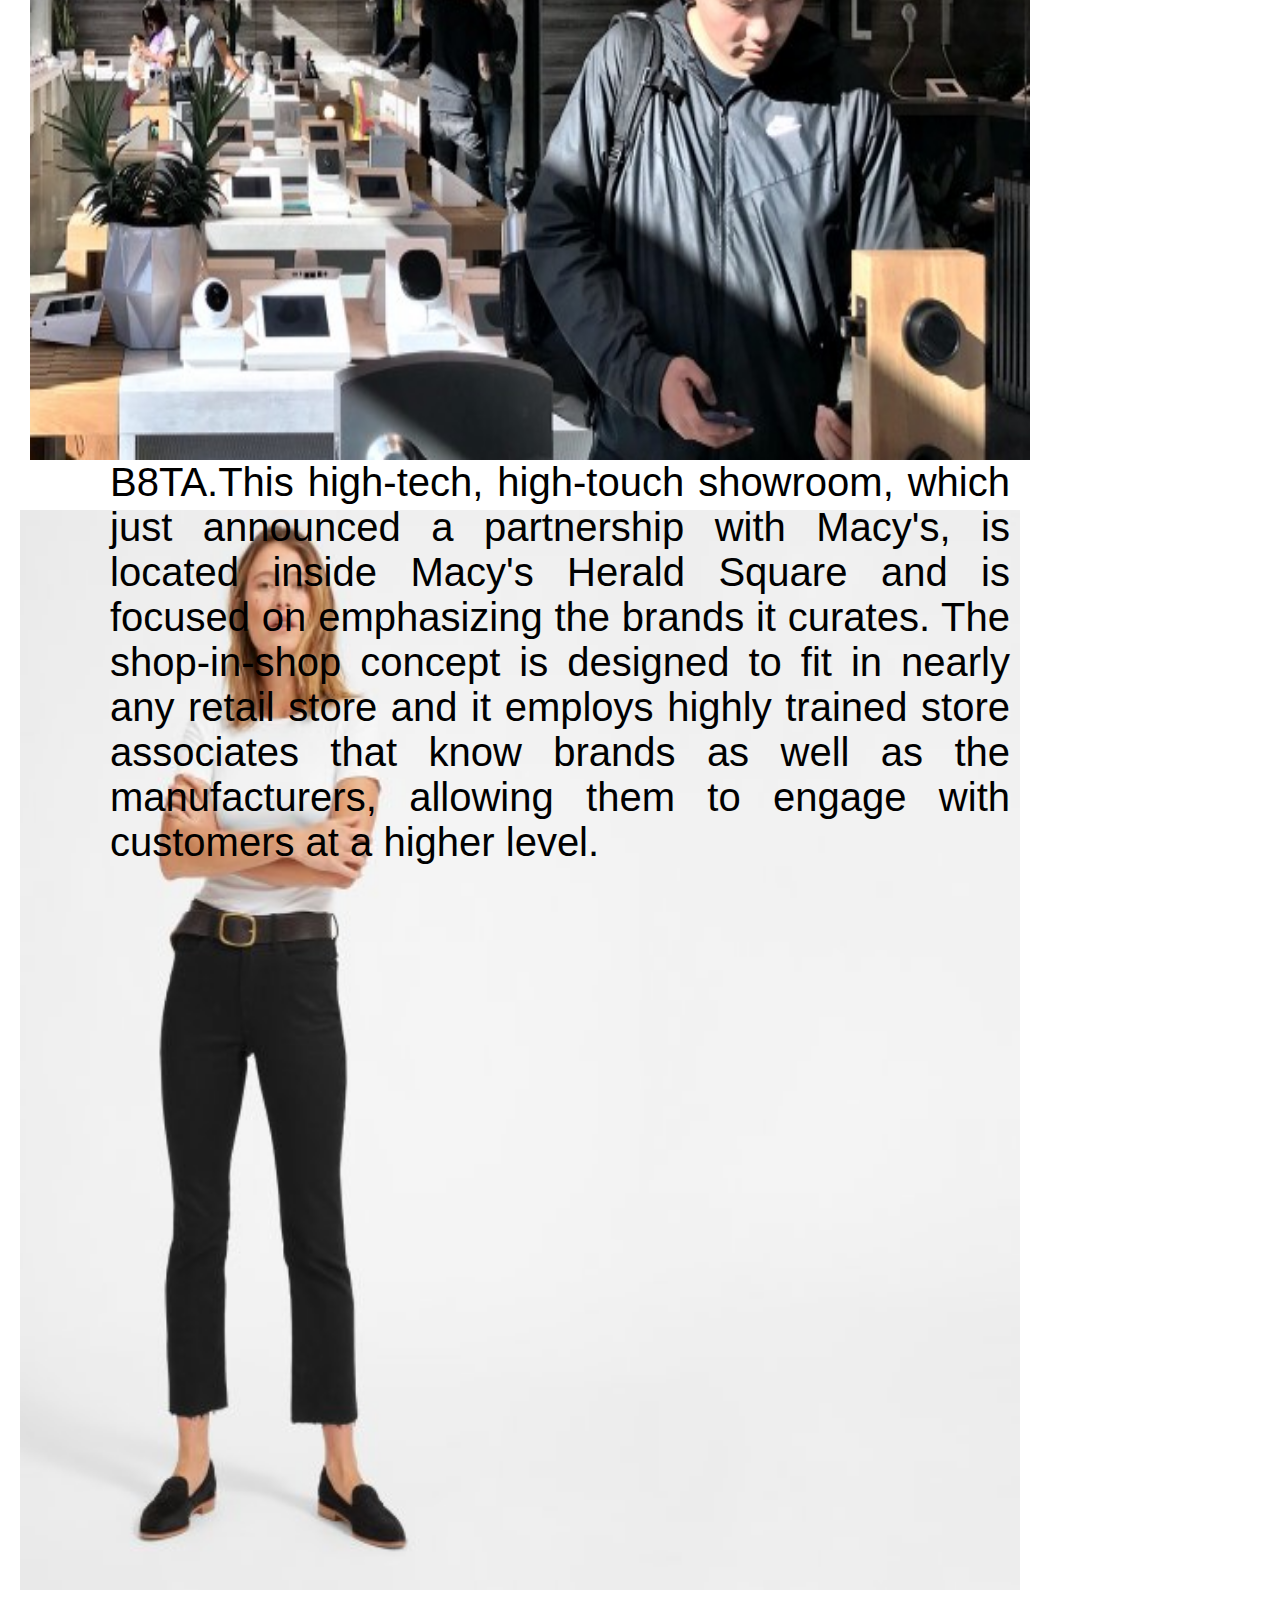
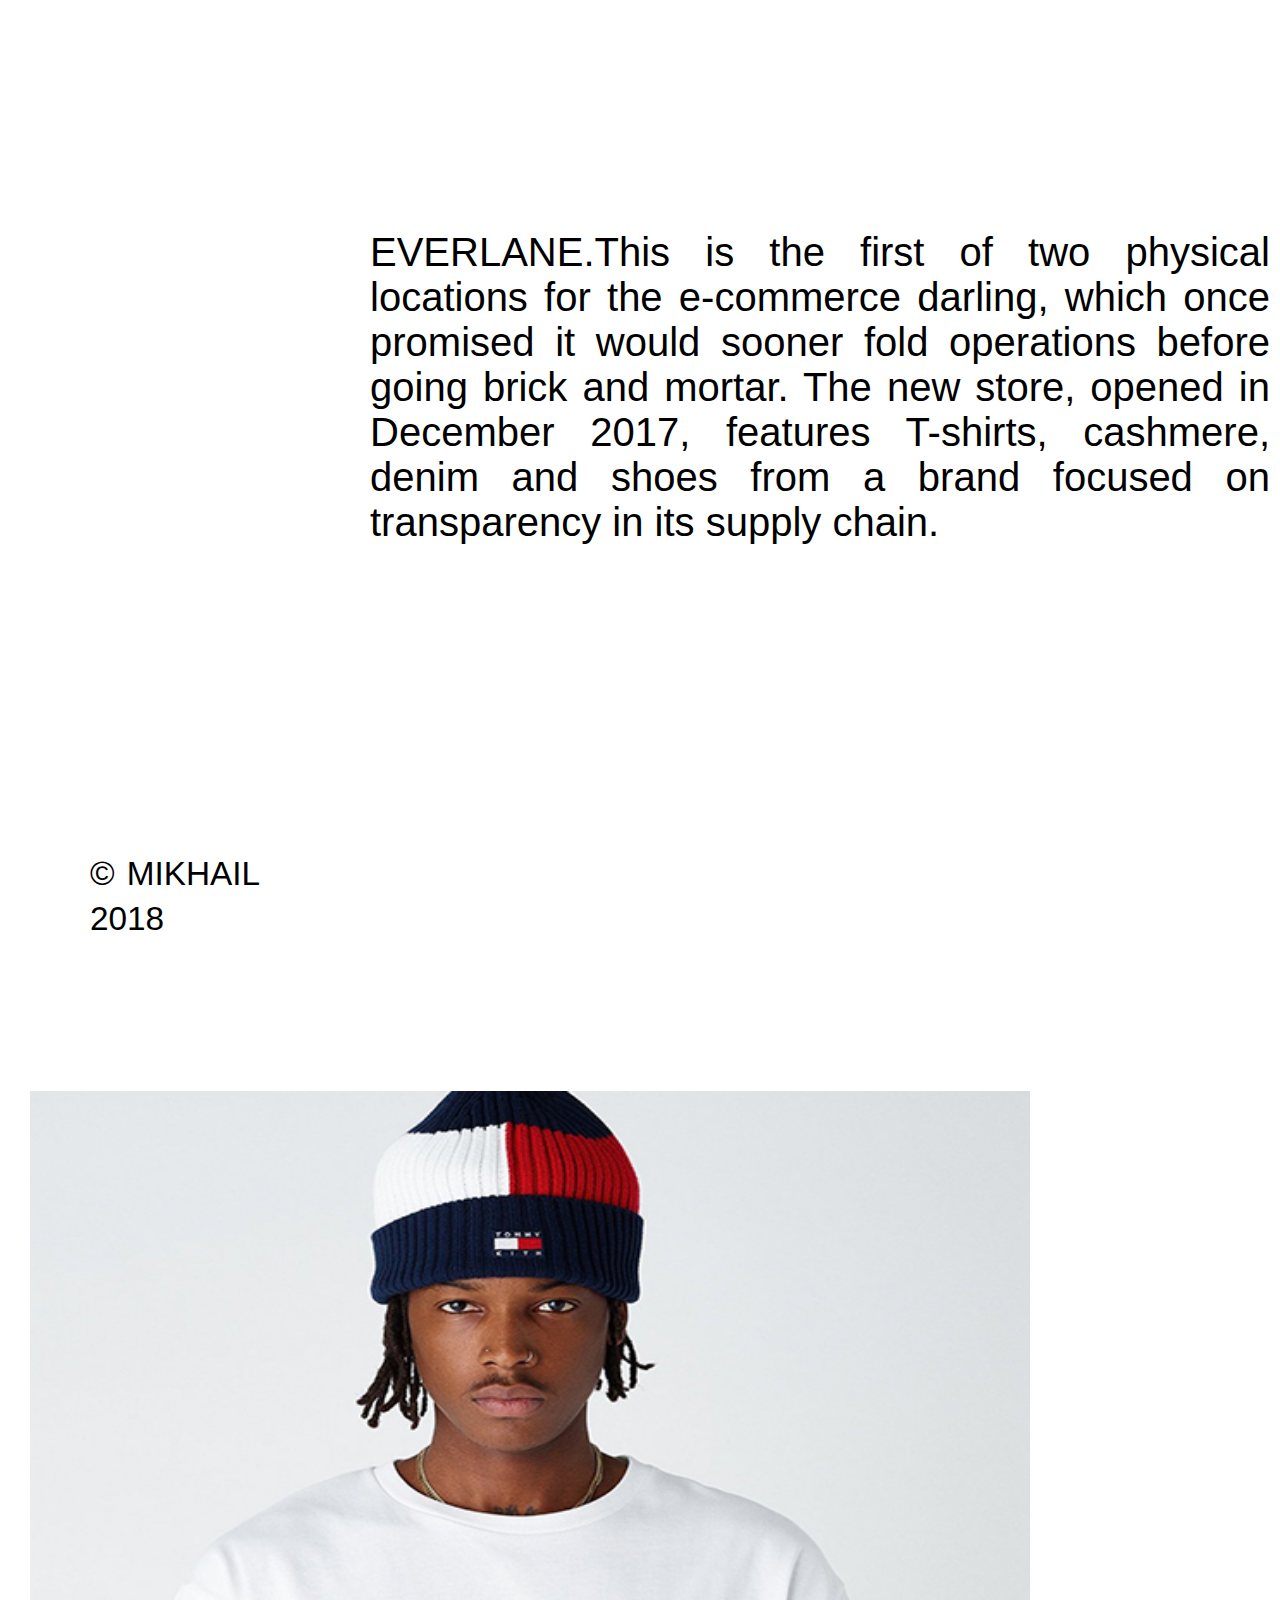
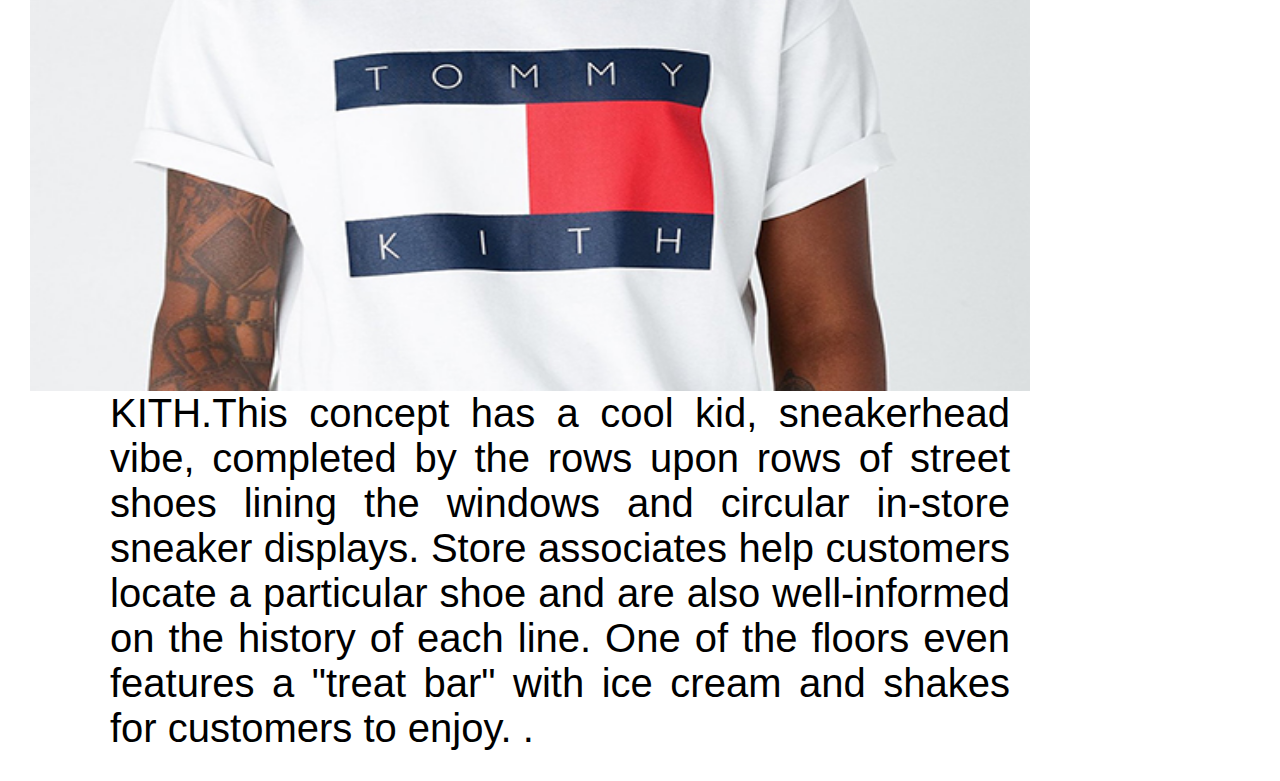
<file: Caffine/shops/shops.html>
<!doctype html>
<html lang="en">

<head>
    <title> Caffine </title>

    <!-- Required meta tags -->
    <meta charset="utf-8">
    <meta name="viewport" content="width=device-width, initial-scale=1, shrink-to-fit=no">

    <!-- Bootstrap CSS -->
    <link rel="stylesheet" href="https://stackpath.bootstrapcdn.com/bootstrap/4.1.3/css/bootstrap.min.css" integrity="sha384-MCw98/SFnGE8fJT3GXwEOngsV7Zt27NXFoaoApmYm81iuXoPkFOJwJ8ERdknLPMO" crossorigin="anonymous">


    <!---css and fonts -->

    <link rel="stylesheet" href="../css/caffinestyle.css">

</head>

<body>

    <!---title and naviagation-->
    <header>
             <a class="caffine" href="../index.html"> 
        <h1> CAFFINE </h1>  
</a> 

        <nav class="main-nav">



            <ul>
                    <li class="current-page-item"><a onClick="return true" href="../arts/arts.html" title="Home">Arts</a></li>

                <li class="current-page-item"><a onClick="return true" href="shops.html" title="Home">Shops</a></li>

                <li class="current-page-item"><a onClick="return true" href="../landart/landart.html" title="Home">City Marker</a></li>

                <li class="current-page-item"><a onClick="return true" href="../about.html" title="Home">About</a></li>

                <li class="current-page-item"><a onClick="return true" href="../contact/contact.html" title="Home">Contact</a></li>

            </ul>
        </nav>

    </header>
    
   <h1> feature concept stores around NYC</h1>
    <div class="sback">
      <img class="shopimg" src="../shops/img/b.png" alt="img">
        <div class="shoptext">
         <p> B8TA.This high-tech, high-touch showroom, which just announced a partnership with Macy's, is located inside Macy's Herald Square and is focused on emphasizing the brands it curates. The shop-in-shop concept is designed to fit in nearly any retail store and it employs highly trained store associates that know brands as well as the manufacturers, allowing them to engage with customers at a higher level.

</p>
        
        </div>

                                         
    </div>
    
        
    <div class="sback2">
      <img class="shopimg2" src="../shops/img/ever.jpg" alt="img">
        <div class="shoptext2">
         <p> EVERLANE.This is the first of two physical locations for the e-commerce darling, which once promised it would sooner fold operations before going brick and mortar. The new store, opened in December 2017, features T-shirts, cashmere, denim and shoes from a brand focused on transparency in its supply chain.</p>
        
        </div>

                                         
    </div>

 <div class="sback">
      <img class="shopimg" src="../shops/img/k.jpg" alt="img">
        <div class="shoptext">
         <p> KITH.This concept has a cool kid, sneakerhead vibe, completed by the rows upon rows of street shoes lining the windows and circular in-store sneaker displays. Store associates help customers locate a particular shoe and are also well-informed on the history of each line. One of the floors even features a "treat bar" with ice cream and shakes for customers to enjoy.

.</p>
        
        </div>

                                         
    </div>
    
    
    

    <footer>
        <p> <small> &copy; MIKHAIL 2018</small></p>
    </footer>


</body>

</html>
</file>
<file: Caffine/css/caffinestyle.css>
body {
    /*    align-content: center;*/
    /*    height: 800px;*/
    /*    width: 1000px;*/
    background-color: white;
    font-family: Geneva, Tahoma, Verdana, sans-serif;
    margin: auto;


    min-width: 1000px;
    text-align: justify;
}




a{
    text-decoration: none;
    list-style-type: none;
    color: black;
    text-decoration-line: none;
    
}
a:hover{
    color: black;
     text-decoration-line: none;
    text-decoration: none;
    
}

.button {
    float:right;
   
}

/*---------------------------------text---------------------------------------*/

h1 {
    font-size: 9em;
    padding-bottom: 2px;
    padding-top: 20px;
    text-align: center;


}


h2 {
    list-style-type: none;
    margin-left: 400px;
    margin-top: 30px;
    text-decoration: none;


}


h3 {

    font-size: 6em;
    padding-bottom: 2px;
    padding-top: 20px;
    text-align: center;

}

h4 {
    float: right;
    font-size: 2.5em;
    padding-bottom: 30px;
    padding-left: 3px;
    padding-top: 0px;
    text-align: justify;
    width: 900px;

}

h5 {

    font-size: 2em;
    padding-bottom: 2px;
}

h6 {
    font-style: italic;
    padding-bottom: 150px;
    padding-left: 50px;
    text-align: left;

}

.about{
    font-style: italic;
    padding-bottom: 150px;
    padding-left: 50px;
    text-align: center;
}
p {
    font-size: 2.5em;
    padding-bottom: 30px;
    padding-left: 90px;
    padding-top: 0px;
    text-align: justify;
    width: 900px;
}



.cap {

    font-size: 2.5em;
    font-style: italic;
    padding-top: 30px;
    text-align: justify;
    width: 900px;
}

.cap2 {
    color: black;
    font-size: 2.5em;

    padding-top: 30px;
    text-align: justify;
    width: 900px;

}

.cap3 { 

    font-size: 2.5em;
    font-style: italic;
    padding-top: 10px;
    text-align: justify;
    width: 900px;

}


.cap4 {
    
       font-size: 2.5em;
    font-style: italic;
    padding-top: 10px;
    text-align: justify;
    width: 900px;
    padding-right: 190px;

}
    

.heading{
    font-size: 5em;
    font-style: oblique;
    margin-left: 400px;
    margin-top: 30px;
    padding-bottom: 100px;
    padding-top: 500px;

}

.heading5 {

    color: white;
    font-size: 5em;
    
    margin-left: 400px;
    margin-top: 30px;
    padding-bottom: 100px;
    padding-top: 100px;

}

.subhead{
    padding-left: 1200px;
    float: inherit;
}

.contact{ 
padding-left:250px;
    padding-right:250px;
    
}

/*-----------------------------------end text----------------------------------------*/




/* ---------------------------------------Nav------------------------------------*/


nav {
    background-color: #fff;
    padding-bottom: 10px;
    padding-top: 5px;
}

nav ul {
    text-align: center;
}

li {
    list-style-type: none;
}

nav li {
    color: #000000;
    display: inline-block;
    margin-left: 30px;
    margin-right: 30px;

}

.form {
    text-align: center;
}

.main-nav li a:link {
    color: #000000;
    text-decoration: none;
}


.main-nav li a:visited {
    color: #000000;
}


.main-nav li a:hover {
    color: #558C89;
}



.main-nav a:active {
    color: darkblue;
}

/* --------------------------------------End Nav-------------------------------------*/



/* ------------------------------------------ IMG---------------------------------*/

.pimg {

    padding-left: 550px;
    padding-top: 60px;
    padding-bottom: 100px;

}




.pimg2 {
float:center;
    width: 100%;
    height: 100%;
    padding-top:100px;
}

.kanye {
    padding-left:250px;
    padding-right: 250px;
    width: 500px;
    height: 600px;
}
.n-img {
    float: right;
    height: 1800px;
    padding-right: 90px;
    padding-top: 20px;
    width: 1500px;
}

.img-fluid {
    padding-bottom: 250px;
}

n-img2 {
    float: right;
    height: 900px;
    padding-right: 90px;
    padding-left: 90px;
    padding-top: 20px;
    width: 1500px;
}

.n-gallery {
    float: center;
    height: 1200px;
    padding-right: 90px;
    padding-top: 0px;
    width: 200px;
}

.n-img3 {
    float: right;
    height: 1352px;
    padding-right: 90px;
    padding-left: 120px;
    padding-top: 10px;
    padding-bottom: 10px;
    width: 1500px;
}

.n-img4 {
    float: right;
    height: 1180px;
    padding-right: 90px;
    padding-left: 120px;
    padding-top: 10px;
    padding-bottom: 10px;
    width: 1650px;
}


.n-img8 {
    float: right;
    height: 900px;
    padding-right: 90px;
    padding-top: 20px;
    width: 1500px;
}

.container1 {

    width: 900px;
    height: 20px;
    float: left;
    padding-left: 250px;
    padding-bottom: 600px;
    padding-top: 50px;
}

.container2 {

    width: 1800px;
    padding-top: 650px;
    padding-bottom: 300px;

}

.about {

}

.container3 {
    width: 1500px;
    height: 900px;
    float: left;
    padding-left: 250px;
    padding-bottom: 600px;
    padding-top: 150px;
}


.row {

    padding-left: 250px;
    float: left;

}

.row2 {
    float: right;
    padding-right: 250px;
}



/* -------------------------------------End IMG --------------------------------------*/


.current-page-item {
    list-style-type: none;
    text-decoration: none;

}

.simg {
    
    width: 50%;
    
}


/*
.video-bg-elem {
	background: url(/img/head5.jpeg) no-repeat;
	background-size: cover;
	bottom: 0;
	height: auto;
	min-height: 100%;
	min-width: 100%;
	position: fixed;
	right: 0;
	width: auto;
	z-index: -100;
}
*/


/* ---------------Background -------------------*/

.background-wrap {
    left: 0;
    position: relative;
    top: 0;


}

.mybackground2 {
    background: url(../vid/nyc.mp4) no-repeat center center fixed;
    background-size: cover;
    color: #ffffff;
    width: 100%;
    
}


.mybackground3 {
    background: url(../vid/star.mp4) no-repeat center center fixed;
    background-size: cover;
    color: #ffffff;
    width: 100%;
    
}
.mybackground4 {
    background: url(../img/street.jpeg) no-repeat center center fixed;
    background-size: cover;
    color: #ffffff;
    height: 600px;
    width: 100%;
}

.mybackground6 {
    background: #000000;
    background-size: cover;
    color: #ffffff;
    float: left;
    height: 1550px;
    width: 100%;

}


.mybackground7 {

    background: url("../vid/cabs.mp4") no-repeat center center fixed;
    background-size: cover;
    color: #ffffff;
    width: 100%;
    height: 7090px;

}
.mybackground7s {

    background: url("../vid/star.mp4") no-repeat center center fixed;
    background-size: cover;
    color: #ffffff;
    width: 100%;
    height: 7090px;

}
.mybackground9 {
    
    background: url(../vid/tmichael.mov) no-repeat center center fixed;
     background-size: cover;
    color: #ffffff;
    width: 100%;
    height: 7090px;


}
/*  ----------------------------------End Background--------------------------*/


.button-wrapper {
    font-size: 9em;


}

.container-fluid {
    height: 900px;
    min-width: 900px;
    padding-bottom: 70px;
    padding-top: 300px;



}

/*  ----------------------------------S Page--------------------------*/


.sback {
    background-color: white;
    height: 900px;
    width: 100%;

}

.sback2 {
    padding-top: 50px;
    background-color: white;
    height: 900px;
    width: 100%;

}

.shoptext {
    background-color: white;
    padding-left: 20px;
    padding-top: 100px;
    width: 1000px;
    height: 100%;

}

.shoptext2 {
    float: right;
    padding-left: 20px;
    padding-top: 100px;
    width: 1000px;
    height: 100%;

}
.shoptext20 {
    float: right;
   
   
    width: 1000px;
    height: 100%;

}
.shopimg {
    float: right;
    background-color: white;
    padding-left: 2px;
    padding-right: 250px;
    padding-top: 1px;
    width: 1000px;
    height: 100%;
}

.shopimg5 {
    float: center;
    background-color: white;
    padding-left: 250px;
    padding-right: 50px;
    padding-top: 100px;
  
    height: 100%;
}

.shopimg2 {
    float: left;
    background-color: white;
    padding-left: 20px;
    padding-top: 1px;
    padding-bottom: 100px;
    width: 1000px;
    height: 120%;
}

/*  ---------------------------------End S Page--------------------------*/
.primary {
    margin-left: 20px;
    margin-right: 865px;

}

footer {

    clear: inherit;
    padding-top: 100px;
}

.fields {

    padding-top: 40px;
}

/*  ----------------------Marg Page----------------*/

.marg {
    
     height: 900px;
    width: 100%;
    padding-top: 90px;
}

.mtext{
    clear:both;
   height: 900px;
    width: 100%; 
    padding-left:250px;
    padding-right:250px;
    
}

.mp{
    
    padding-left:1px;
}

.mp2{
    
    padding-right:1px;
}


@media only screen and (min-width: 20em) and (max-width: 29em) {
    h1 {
        font-size: 2em;
    }
}

@media only screen and (min-width: 20em) and (max-width: 29em) {
    body {
       max-width: 400px; 
    }
    
 
}
</file>
